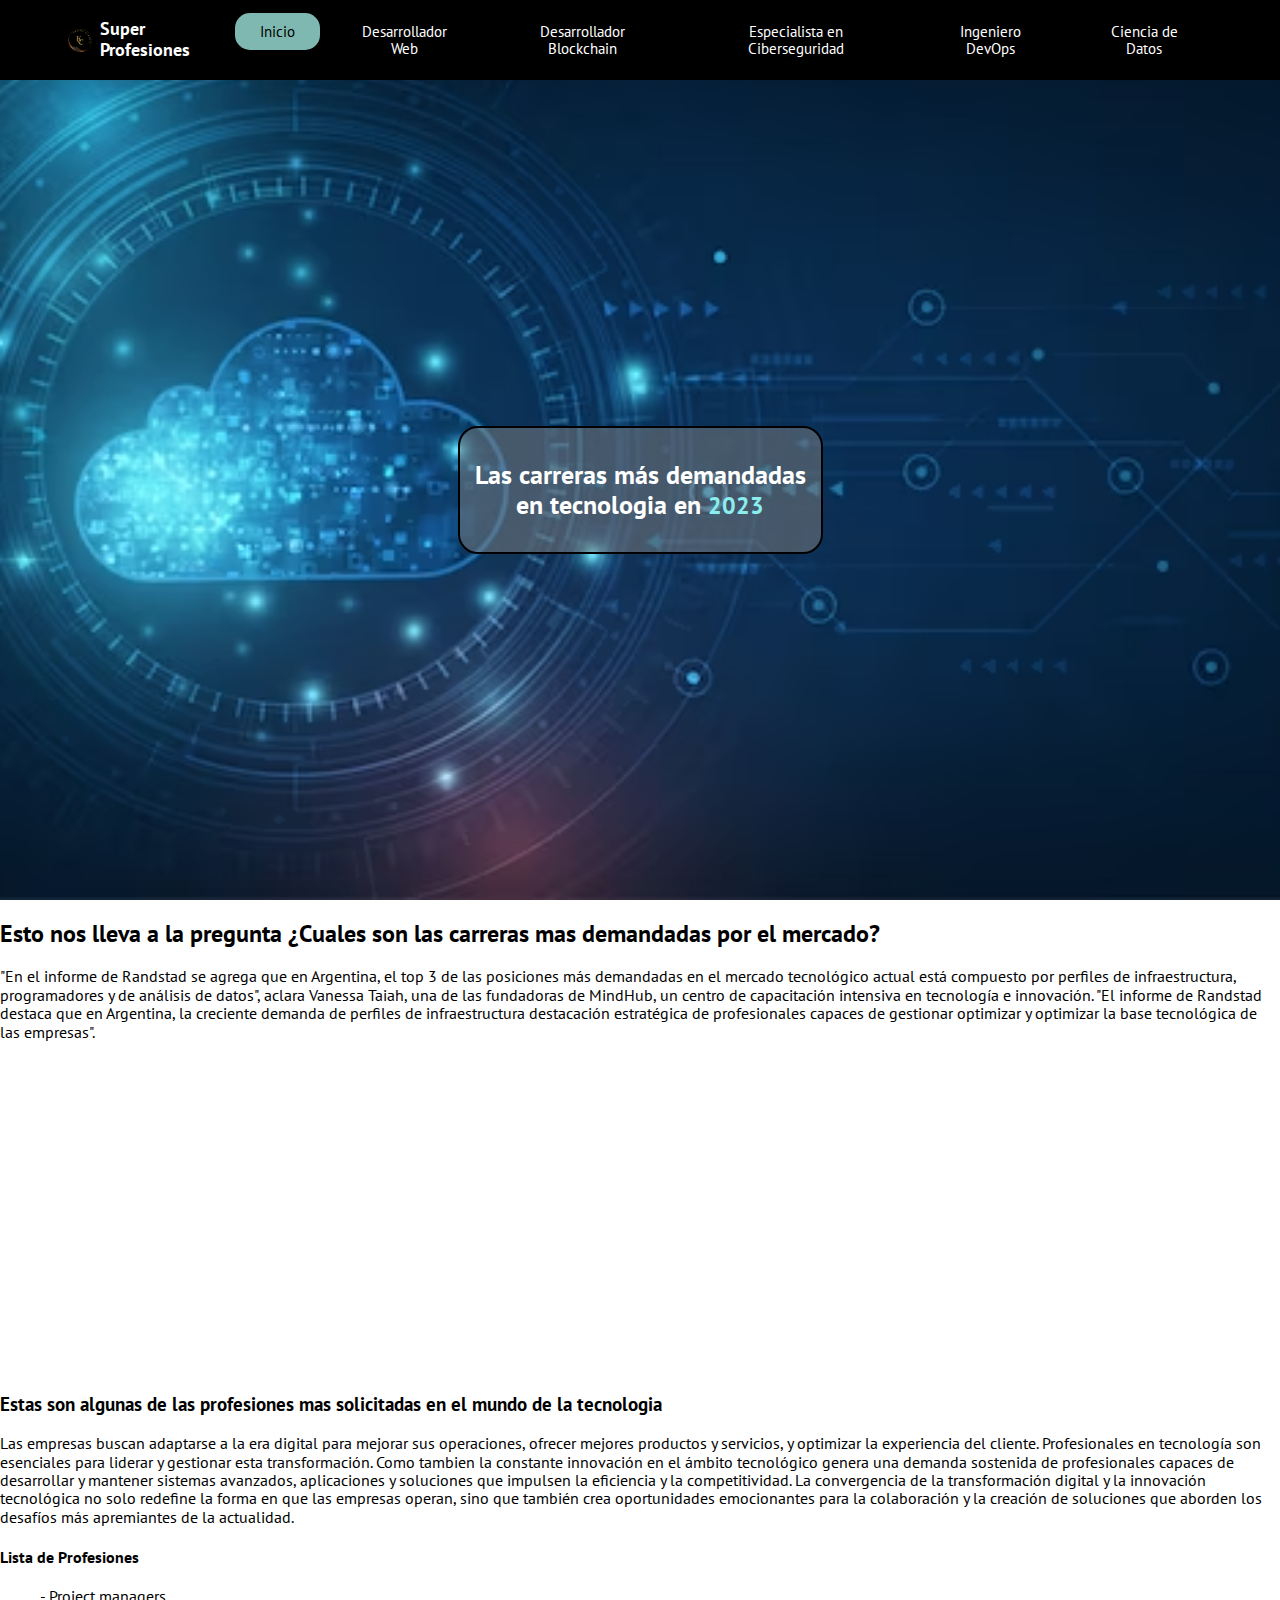
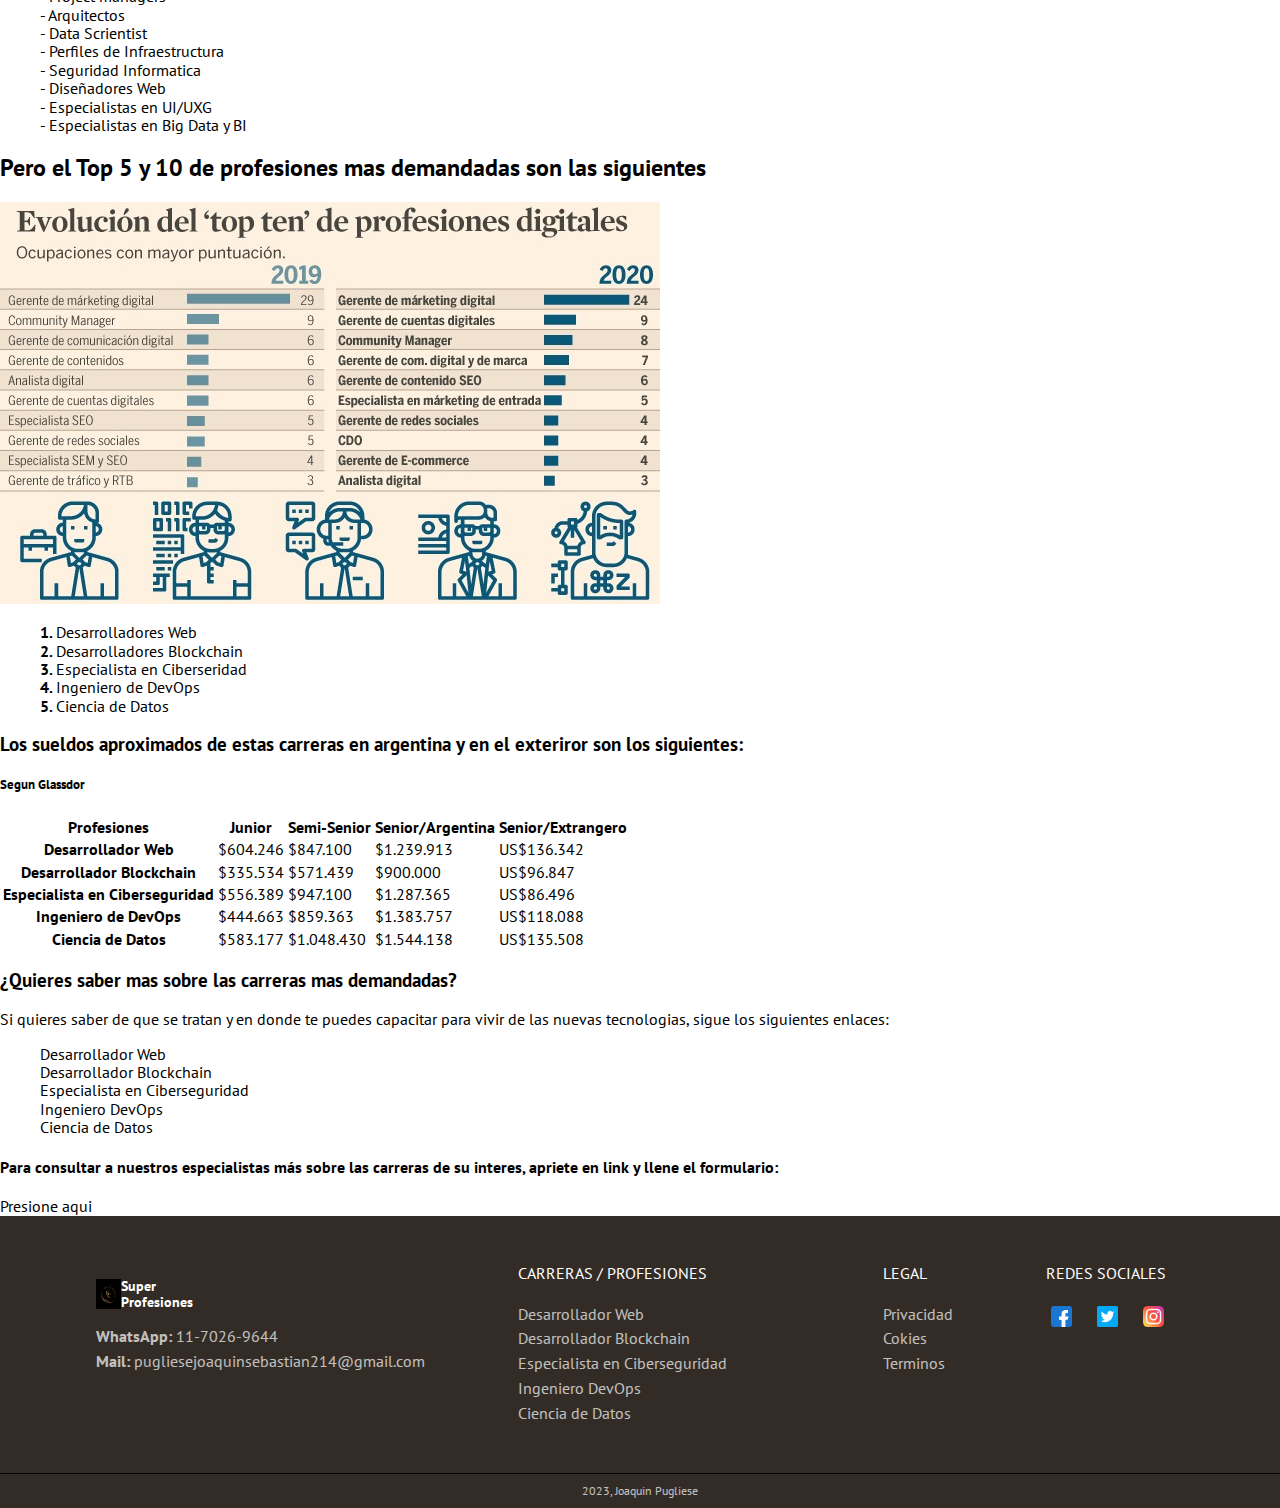
<file: index.html>
<!DOCTYPE html>
<html lang="en">

<head>
    <meta charset="UTF-8">
    <meta name="viewport" content="width=device-width, initial-scale=1.0">
    <!--Liks para la tipografia y estilos-->
    <link rel="preconnect" href="https://fonts.googleapis.com">
    <link rel="preconnect" href="https://fonts.gstatic.com" crossorigin>
    <link href="https://fonts.googleapis.com/css2?family=PT+Sans&display=swap" rel="stylesheet">
    <link rel="stylesheet" href="./styles/styles.css">
    <link rel="stylesheet" href="./styles/normalize.css">
    <title>Carreras en tecnologia</title>
    <link rel="icon" href="./imagenes/logo.png">
    
</head>

<body>
    <header>
        <div class="logo">
            <img src="./imagenes/logo.png" alt="Imagen del logo">
            <h2>Super <br>Profesiones</h2>
        </div>
        <div class="bars">
            <div class="line"></div>
            <div class="line"></div>
            <div class="line"></div>
        </div>

        <nav class="nav__bar">
            <ul>
                <li><a href="/index.html" class="active">Inicio</a></li>
                <li><a href="./paginas/desarrollo_web.html">Desarrollador Web</a></li>
                <li><a href="./paginas/desarrollador_blockchain.html">Desarrollador Blockchain</a></li>
                <li><a href="./paginas/especialista_ciberseguridad.html">Especialista en Ciberseguridad</a></li>
                <li><a href="./paginas/ingeniero_devops.html">Ingeniero DevOps</a></li>
                <li><a href="./paginas/ciencia_de_datos.html">Ciencia de Datos</a></li>
            </ul>
        </nav>

    </header>

    <main>
        <section class="hero">
            <div class="hero__text">
                <h1>Las carreras más demandadas <br>en tecnologia en <strong>2023</strong></h1>
            </div>
        </section>
        <section class="seccion__video">
            <div class="seccion__video__text">
                <h2>Esto nos lleva a la pregunta ¿Cuales son las carreras mas demandadas por el mercado?</h2>
                <p>"En el informe de Randstad se agrega que en Argentina, el top 3 de las posiciones más demandadas en
                    el
                    mercado tecnológico actual está compuesto por perfiles de infraestructura, programadores y de
                    análisis
                    de
                    datos", aclara Vanessa Taiah, una de las fundadoras de MindHub, un centro de capacitación intensiva
                    en
                    tecnología e innovación. "El informe de Randstad destaca que en Argentina, la creciente demanda de
                    perfiles de infraestructura destacación estratégica de profesionales capaces de gestionar optimizar
                    y optimizar la base tecnológica de las empresas".</p>
            </div>
            <iframe width="560" height="315" src="https://www.youtube.com/embed/yMczpLuDgvs?si=xxVZMmrR1rxMtugd"
                title="YouTube video player" frameborder="0"
                allow="accelerometer; autoplay; clipboard-write; encrypted-media; gyroscope; picture-in-picture; web-share"
                allowfullscreen></iframe>
        </section>

        <!--Algunas de las carreras mas slicitadas en el mundo IT-->
        <section class="seccion__items">

            <h3>Estas son algunas de las profesiones mas solicitadas en el mundo de la tecnologia</h3>
            <div class="seccion__items__list">
                <p>Las empresas buscan adaptarse a la era digital para mejorar sus operaciones, ofrecer mejores
                    productos y servicios, y optimizar la experiencia del cliente. Profesionales en tecnología son
                    esenciales para liderar y gestionar esta transformación. Como tambien la constante innovación en el
                    ámbito tecnológico genera una demanda sostenida de profesionales capaces de desarrollar y mantener
                    sistemas avanzados, aplicaciones y soluciones que impulsen la eficiencia y la competitividad. La
                    convergencia de la transformación digital y la innovación tecnológica no solo redefine la forma en
                    que las empresas operan, sino que también crea oportunidades emocionantes para la colaboración y la
                    creación de soluciones que aborden los desafíos más apremiantes de la actualidad.</p>
                <h4>Lista de Profesiones</h4>
                <ul>
                    <li>- Project managers</li>
                    <li>- Arquitectos</li>
                    <li>- Data Scrientist</li>
                    <li>- Perfiles de Infraestructura</li>
                    <li>- Seguridad Informatica</li>
                    <li>- Diseñadores Web</li>
                    <li>- Especialistas en UI/UXG</li>
                    <li>- Especialistas en Big Data y BI</li>
                </ul>
            </div>
            <!--Top 5 De carreras mas demandadas-->
            <h2>Pero el Top 5 y 10 de profesiones mas demandadas son las siguientes</h2>
            <div class="seccion__items__profesiones">
                <img src="./imagenes/img_seccion1.jpg" alt="Imagen de estadistica">
                <ol>
                    <li><strong>1. </strong>Desarrolladores Web</li>
                    <li><strong>2. </strong>Desarrolladores Blockchain</li>
                    <li><strong>3. </strong>Especialista en Ciberseridad</li>
                    <li><strong>4. </strong>Ingeniero de DevOps</li>
                    <li><strong>5. </strong>Ciencia de Datos</li>
                </ol>
            </div>
        </section>
        <!--Tabla con sueldos-->
        <section>
            <div class="seccion__table">
                <h3>Los sueldos aproximados de estas carreras en argentina y en el exteriror son los
                    siguientes:</h3>
                <h5>Segun Glassdor</h5>
                <table>
                    <thead>
                        <tr>
                            <th>Profesiones </th>
                            <th>Junior </th>
                            <th>Semi-Senior </th>
                            <th>Senior/Argentina </th>
                            <th>Senior/Extrangero </th>
                        </tr>
                    </thead>
                    <tbody>
                        <!--Desarrollador web-->
                        <tr>
                            <th>Desarrollador Web </th>
                            <td>$604.246 </td>
                            <td>$847.100 </td>
                            <td>$1.239.913 </td>
                            <td>US$136.342 </td>
                        </tr>
                        <!--Desarrollador Blockchain-->
                        <tr>
                            <th>Desarrollador Blockchain </th>
                            <td>$335.534 </td>
                            <td>$571.439 </td>
                            <td>$900.000 </td>
                            <td>US$96.847 </td>
                        </tr>
                        <!--Cibersecurity Specialist-->
                        <tr>
                            <th>Especialista en Ciberseguridad </th>
                            <td>$556.389 </td>
                            <td>$947.100 </td>
                            <td>$1.287.365 </td>
                            <td>US$86.496 </td>
                        </tr>
                        <!--Ingeniero de DevOps-->
                        <tr>
                            <th>Ingeniero de DevOps </th>
                            <td>$444.663 </td>
                            <td>$859.363 </td>
                            <td>$1.383.757 </td>
                            <td>US$118.088 </td>
                        </tr>
                        <!--Data Scientist-->
                        <tr>
                            <th>Ciencia de Datos </th>
                            <td>$583.177 </td>
                            <td>$1.048.430 </td>
                            <td>$1.544.138 </td>
                            <td>US$135.508 </td>
                        </tr>
                    </tbody>
                </table>
            </div>
            <!--Enlaces a las paginas-->
            <div class="seccion__enlaces">
                <h3>¿Quieres saber mas sobre las carreras mas demandadas?</h3>
                <p>Si quieres saber de que se tratan y en donde te puedes capacitar para vivir de las nuevas
                    tecnologias,
                    sigue los siguientes enlaces: </p>
                <div class="seccion__enlaces__profesiones">
                    <ol>
                        <li><a href="./paginas/desarrollo_web.html">Desarrollador Web</a></li>
                        <li><a href="./paginas/desarrollador_blockchain.html">Desarrollador Blockchain</a></li>
                        <li><a href="./paginas/especialista_ciberseguridad.html">Especialista en Ciberseguridad</a></li>
                        <li><a href="./paginas/ingeniero_devops.html">Ingeniero DevOps</a></li>
                        <li><a href="./paginas/ciencia_de_datos.html">Ciencia de Datos</a></li>
                    </ol>
                </div>
            </div>
            <!--Enlace a formulario-->
            <div class="seccion__linkForm">
                <h4>Para consultar a nuestros especialistas más sobre las carreras de su interes,
                    apriete en link y llene el formulario:</h4>
                <a href="./paginas/formulario.html">Presione aqui</a>
            </div>
        </section>
    </main>
    <footer>
        <div class="footer__container">
            <div class="footer__content__container">
                <div class="footer__logo">
                    <img src="./imagenes/logo.png" alt="Imagen del logo" width="25" height="30">
                    <h3 class="website__logo">Super <br>Profesiones</h3>
                </div>
                <span class="footer__info"><b>WhatsApp: </b>11-7026-9644</span>
                <span class="footer__info"><b>Mail: </b>pugliesejoaquinsebastian214@gmail.com</span>
            </div>
            <div class="footer__menus">
                <div class="footer__content__container">
                    <span class="menu__title">Carreras / Profesiones</span>
                    <a href="./paginas/desarrollo_web.html" class="menu__item__footer">Desarrollador Web</a>
                    <a href="./paginas/desarrollador_blockchain.html" class="menu__item__footer">Desarrollador
                        Blockchain</a>
                    <a href="./paginas/especialista_ciberseguridad.html" class="menu__item__footer">Especialista en
                        Ciberseguridad</a>
                    <a href="./paginas/ingeniero_devops.html" class="menu__item__footer">Ingeniero DevOps</a>
                    <a href="./paginas/ciencia_de_datos.html" class="menu__item__footer">Ciencia de Datos</a>
                </div>
                <div class="footer__content__container">
                    <span class="menu__title">Legal</span>
                    <a href="" class="menu__item__footer">Privacidad</a>
                    <a href="" class="menu__item__footer">Cokies</a>
                    <a href="" class="menu__item__footer">Terminos</a>
                </div>
            </div>
            <div class="footer__content__container">
                <span class="menu__title">Redes Sociales</span>
                <div class="social__container">
                    <a href="https://www.facebook.com/?locale=es_LA" class="social__link"></a>
                    <a href="https://twitter.com/?lang=es" class="social__link"></a>
                    <a href="https://www.instagram.com/" class="social__link"></a>
                </div>
            </div>
        </div>
        <div class="copyright__container">
            <span class="copyright">2023, Joaquin Pugliese</span>
        </div>
    </footer>
    <script src="script.js"></script>
</body>

</html>
</file>
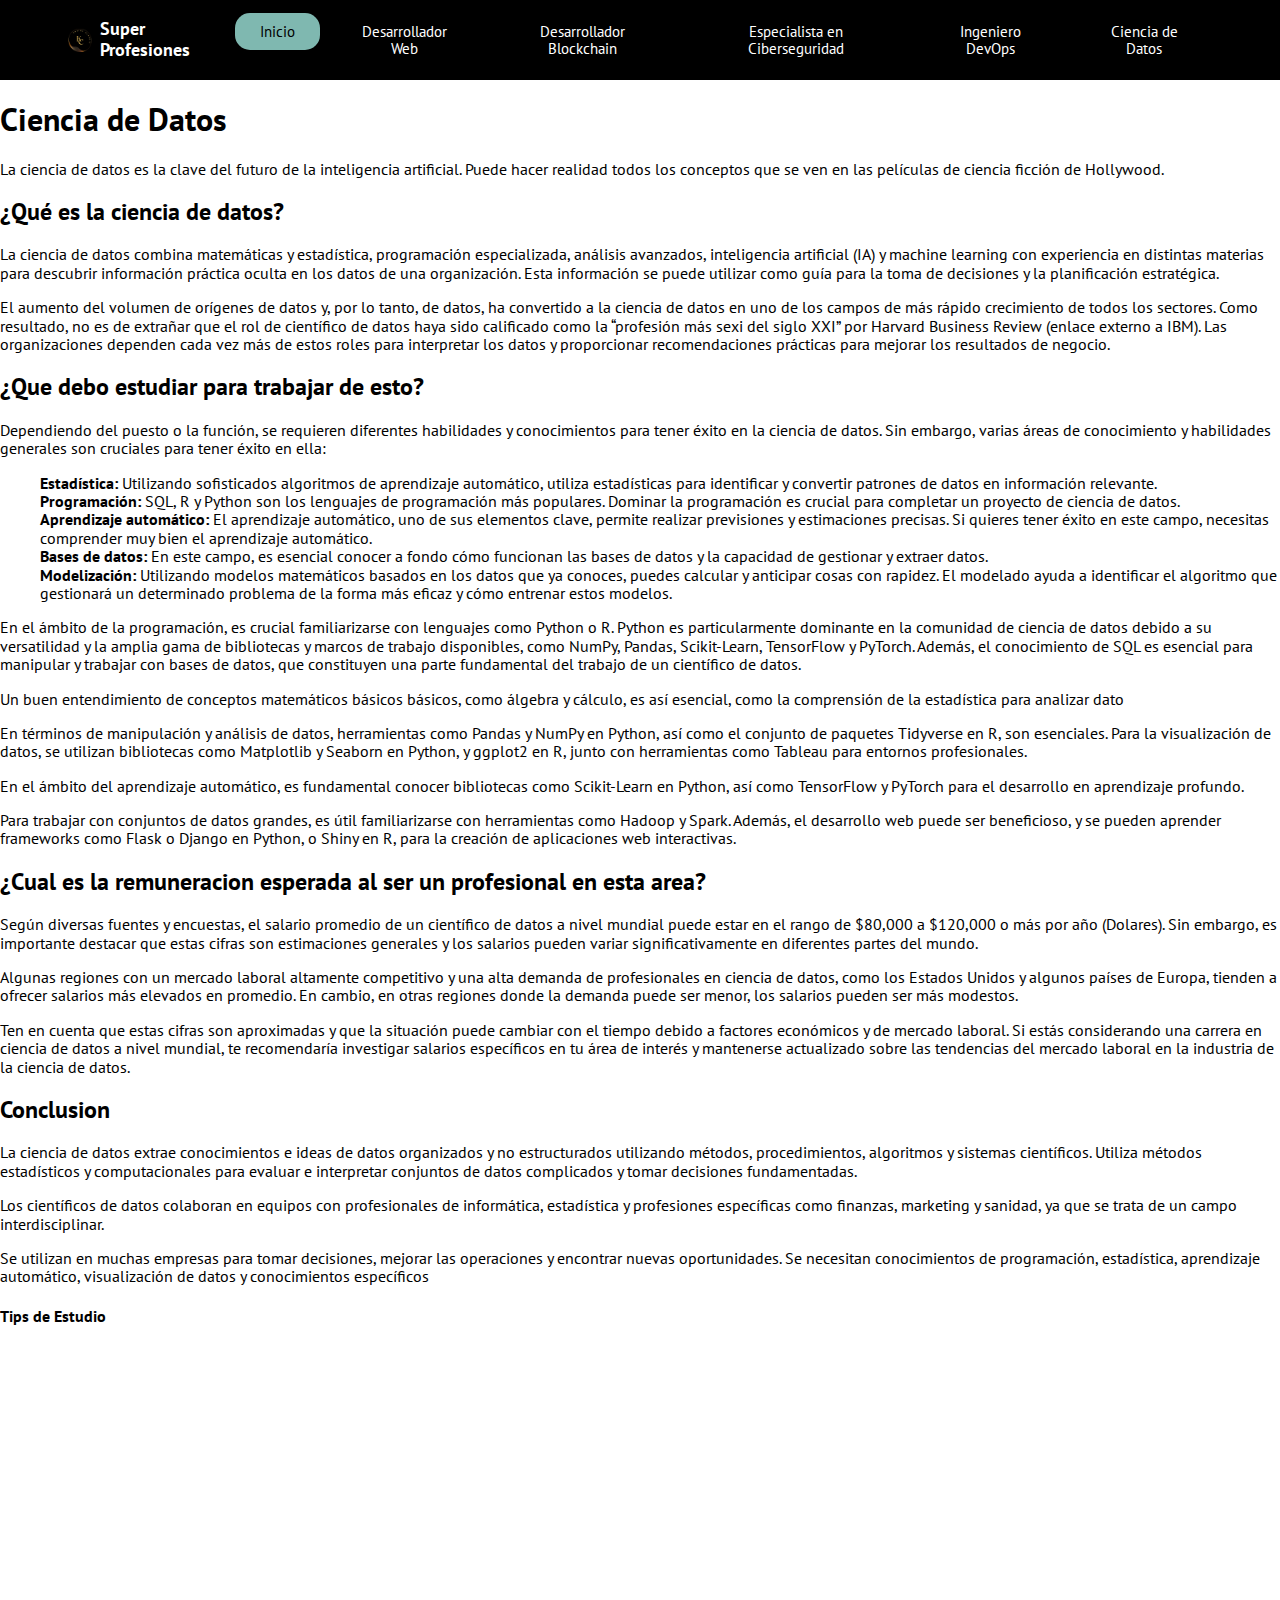
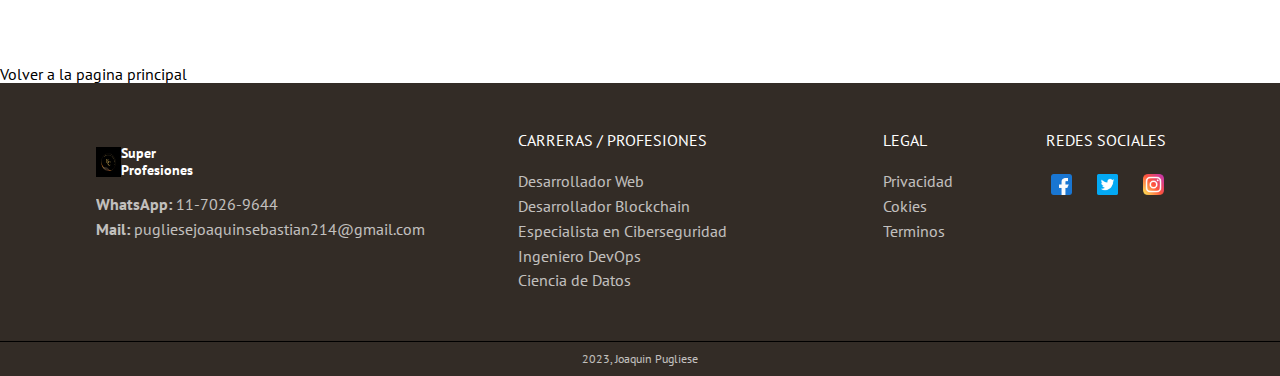
<file: paginas/ciencia_de_datos.html>
<!DOCTYPE html>
<html lang="en">

<head>
    <meta charset="UTF-8">
    <meta name="viewport" content="width=device-width, initial-scale=1.0">
    <!--Liks para la tipografia y estilos-->
    <link rel="preconnect" href="https://fonts.googleapis.com">
    <link rel="preconnect" href="https://fonts.gstatic.com" crossorigin>
    <link href="https://fonts.googleapis.com/css2?family=PT+Sans&display=swap" rel="stylesheet">
    <link rel="stylesheet" href="../styles/styles.css">
    <link rel="stylesheet" href="../styles/normalize.css">
    <title>Ciencia de Datos</title>
    <link rel="icon" href="../imagenes/logo.png">
</head>

<body>
    <header>
        <div class="logo">
            <img src="../imagenes/logo.png" alt="Imagen del logo">
            <h2>Super <br><span>Profesiones</span></h2>
        </div>
        <div class="bars">
            <div class="line"></div>
            <div class="line"></div>
            <div class="line"></div>
        </div>
        <nav class="nav__bar">
            <ul>
                <li><a href="../index.html" class="active">Inicio</a></li>
                <li><a href="./desarrollo_web.html">Desarrollador Web</a></li>
                <li><a href="./desarrollador_blockchain.html">Desarrollador Blockchain</a></li>
                <li><a href="./especialista_ciberseguridad.html">Especialista en Ciberseguridad</a></li>
                <li><a href="./ingeniero_devops.html">Ingeniero DevOps</a></li>
                <li><a href="./ciencia_de_datos.html">Ciencia de Datos</a></li>
            </ul>
        </nav>
    </header>
    <main>
        <!--Introduccion-->
        <section class="hero-pages CienDatos">
            <div class="hero-pages__text">
                <h1>Ciencia de Datos</h1>
                <p>La ciencia de datos es la clave del futuro de la inteligencia artificial. Puede hacer realidad todos
                    los
                    conceptos que se ven en las películas de ciencia ficción de Hollywood.</p>
            </div>
        </section>

        <section><!--Definicion de la profesion-->
            <h2 class="seccion__h2">¿Qué es la ciencia de datos?</h2>
            <div class="seccion__padding">
                <p>La ciencia de datos combina matemáticas y estadística, programación especializada, análisis
                    avanzados,
                    inteligencia artificial (IA) y machine learning con experiencia en distintas materias para descubrir
                    información práctica oculta en los datos de una organización. Esta información se puede utilizar
                    como
                    guía para la toma de decisiones y la planificación estratégica.</p>
                <p>
                    El aumento del volumen de orígenes de datos y, por lo tanto, de datos, ha convertido a la ciencia de
                    datos en uno de los campos de más rápido crecimiento de todos los sectores. Como resultado, no es de
                    extrañar que el rol de científico de datos haya sido calificado como la “profesión más sexi del
                    siglo
                    XXI” por Harvard Business Review (enlace externo a IBM). Las organizaciones dependen cada vez más de
                    estos roles para interpretar los datos y proporcionar recomendaciones prácticas para mejorar los
                    resultados de negocio.</p>
            </div>
        </section>

        <section><!--Requisitos minimos para entrar a este trabajo-->
            <h2 class="seccion__h2">¿Que debo estudiar para trabajar de esto?</h2>
            <div class="seccion__padding">
                <p>Dependiendo del puesto o la función, se requieren diferentes habilidades y conocimientos para tener
                    éxito
                    en la ciencia de datos. Sin embargo, varias áreas de conocimiento y habilidades generales son
                    cruciales
                    para tener éxito en ella:</p>
                <div class="seccion__requisitos-cienDatos">
                    <div class="seccion__requisitos-cienDatos__text">
                        <ul>
                            <li><strong>Estadística:</strong> Utilizando sofisticados algoritmos de aprendizaje
                                automático,
                                utiliza estadísticas para identificar y convertir patrones de datos en información
                                relevante.
                            </li>
                            <li><strong>Programación:</strong> SQL, R y Python son los lenguajes de programación más
                                populares.
                                Dominar la programación es crucial para completar un proyecto de ciencia de datos.</li>
                            <li><strong>Aprendizaje automático:</strong> El aprendizaje automático, uno de sus elementos
                                clave,
                                permite realizar previsiones y estimaciones precisas. Si quieres tener éxito en este
                                campo,
                                necesitas comprender muy bien el aprendizaje automático.</li>
                            <li><strong>Bases de datos:</strong> En este campo, es esencial conocer a fondo cómo
                                funcionan
                                las
                                bases de datos y la capacidad de gestionar y extraer datos.</li>
                            <li><strong>Modelización:</strong> Utilizando modelos matemáticos basados en los datos que
                                ya
                                conoces, puedes calcular y anticipar cosas con rapidez. El modelado ayuda a identificar
                                el
                                algoritmo que gestionará un determinado problema de la forma más eficaz y cómo entrenar
                                estos
                                modelos.</li>
                        </ul>
                    </div>
                    <div class="seccion__requisitos-cienDatos__text">
                        <p>En el ámbito de la programación, es crucial familiarizarse con lenguajes como Python o R.
                            Python
                            es
                            particularmente dominante en la comunidad de ciencia de datos debido a su versatilidad y la
                            amplia
                            gama de bibliotecas y marcos de trabajo disponibles, como NumPy, Pandas, Scikit-Learn,
                            TensorFlow y
                            PyTorch. Además, el conocimiento de SQL es esencial para manipular y trabajar con bases de
                            datos,
                            que constituyen una parte fundamental del trabajo de un científico de datos.</p>
                        <p>Un buen entendimiento de conceptos matemáticos básicos básicos, como álgebra y cálculo, es
                            así
                            esencial, como la comprensión de la estadística para analizar dato</p>
                        <p>En términos de manipulación y análisis de datos, herramientas como Pandas y NumPy en Python,
                            así
                            como
                            el conjunto de paquetes Tidyverse en R, son esenciales. Para la visualización de datos, se
                            utilizan
                            bibliotecas como Matplotlib y Seaborn en Python, y ggplot2 en R, junto con herramientas como
                            Tableau
                            para entornos profesionales.</p>
                        <p>En el ámbito del aprendizaje automático, es fundamental conocer bibliotecas como Scikit-Learn
                            en
                            Python, así como TensorFlow y PyTorch para el desarrollo en aprendizaje profundo.</p>
                        <p>Para trabajar con conjuntos de datos grandes, es útil familiarizarse con herramientas como
                            Hadoop
                            y
                            Spark. Además, el desarrollo web puede ser beneficioso, y se pueden aprender frameworks como
                            Flask o
                            Django en Python, o Shiny en R, para la creación de aplicaciones web interactivas.</p>
                    </div>
                </div>
            </div>
        </section>
        <section><!--Sueldo-->
            <h2 class="seccion__h2">¿Cual es la remuneracion esperada al ser un profesional en esta area?</h2>
            <div class="seccion__padding">
                <p>Según diversas fuentes y encuestas, el salario promedio de un científico de datos a nivel mundial
                    puede
                    estar en el rango de $80,000 a $120,000 o más por año (Dolares). Sin embargo, es importante destacar
                    que
                    estas cifras son estimaciones generales y los salarios pueden variar significativamente en
                    diferentes
                    partes del mundo.</p>
                <p>Algunas regiones con un mercado laboral altamente competitivo y una alta demanda de profesionales en
                    ciencia de datos, como los Estados Unidos y algunos países de Europa, tienden a ofrecer salarios más
                    elevados en promedio. En cambio, en otras regiones donde la demanda puede ser menor, los salarios
                    pueden
                    ser más modestos.</p>
                <p>Ten en cuenta que estas cifras son aproximadas y que la situación puede cambiar con el tiempo debido
                    a
                    factores económicos y de mercado laboral. Si estás considerando una carrera en ciencia de datos a
                    nivel
                    mundial, te recomendaría investigar salarios específicos en tu área de interés y mantenerse
                    actualizado
                    sobre las tendencias del mercado laboral en la industria de la ciencia de datos.</p>
            </div>
        </section>

        <section><!--Conclucion-->
            <h2 class="seccion__h2">Conclusion</h2>
            <div class="seccion__padding">
                <div class="conclusion">
                    <div class="seccion__conclusion">
                        <p>La ciencia de datos extrae conocimientos e ideas de datos organizados y no estructurados
                            utilizando
                            métodos, procedimientos, algoritmos y sistemas científicos. Utiliza métodos estadísticos y
                            computacionales para evaluar e interpretar conjuntos de datos complicados y tomar decisiones
                            fundamentadas.</p>
                        <p>Los científicos de datos colaboran en equipos con profesionales de informática, estadística y
                            profesiones
                            específicas como finanzas, marketing y sanidad, ya que se trata de un campo
                            interdisciplinar.
                        </p>
                        <p>Se utilizan en muchas empresas para tomar decisiones, mejorar las operaciones y encontrar
                            nuevas
                            oportunidades. Se necesitan conocimientos de programación, estadística, aprendizaje
                            automático,
                            visualización de datos y conocimientos específicos</p>
                    </div>
                    <aside class="seccion__conclusion">
                        <h4>Tips de Estudio</h4>
                        <iframe width="560" height="315"
                            src="https://www.youtube.com/embed/e6oXFt3awBA?si=MYNkAJUSSnQhIKaN"
                            title="YouTube video player" frameborder="0"
                            allow="accelerometer; autoplay; clipboard-write; encrypted-media; gyroscope; picture-in-picture; web-share"
                            allowfullscreen></iframe>
                    </aside>
                </div>
            </div>
        </section>
        <a href="../index.html">Volver a la pagina principal</a>
    </main>
    <footer>
        <div class="footer__container">
            <div class="footer__content__container">
                <div class="footer__logo">
                    <img src="../imagenes/logo.png" alt="Imagen del logo" width="25" height="30">
                    <h3 class="website__logo">Super <br>Profesiones</h3>
                </div>
                <span class="footer__info"><b>WhatsApp: </b>11-7026-9644</span>
                <span class="footer__info"><b>Mail: </b>pugliesejoaquinsebastian214@gmail.com</span>
            </div>
            <div class="footer__menus">
                <div class="footer__content__container">
                    <span class="menu__title">Carreras / Profesiones</span>
                    <a href="../paginas/desarrollo_web.html" class="menu__item__footer">Desarrollador Web</a>
                    <a href="../paginas/desarrollador_blockchain.html" class="menu__item__footer">Desarrollador
                        Blockchain</a>
                    <a href="../paginas/especialista_ciberseguridad.html" class="menu__item__footer">Especialista en
                        Ciberseguridad</a>
                    <a href="../paginas/ingeniero_devops.html" class="menu__item__footer">Ingeniero DevOps</a>
                    <a href="../paginas/ciencia_de_datos.html" class="menu__item__footer">Ciencia de Datos</a>
                </div>
                <div class="footer__content__container">
                    <span class="menu__title">Legal</span>
                    <a href="" class="menu__item__footer">Privacidad</a>
                    <a href="" class="menu__item__footer">Cokies</a>
                    <a href="" class="menu__item__footer">Terminos</a>
                </div>
            </div>
            <div class="footer__content__container">
                <span class="menu__title">Redes Sociales</span>
                <div class="social__container">
                    <a href="https://www.facebook.com/?locale=es_LA" class="social__link"></a>
                    <a href="https://twitter.com/?lang=es" class="social__link"></a>
                    <a href="https://www.instagram.com/" class="social__link"></a>
                </div>
            </div>
        </div>
        <div class="copyright__container">
            <span class="copyright">2023, Joaquin Pugliese</span>
        </div>
    </footer>
    <script src="../script.js"></script>
</body>

</html>
</file>
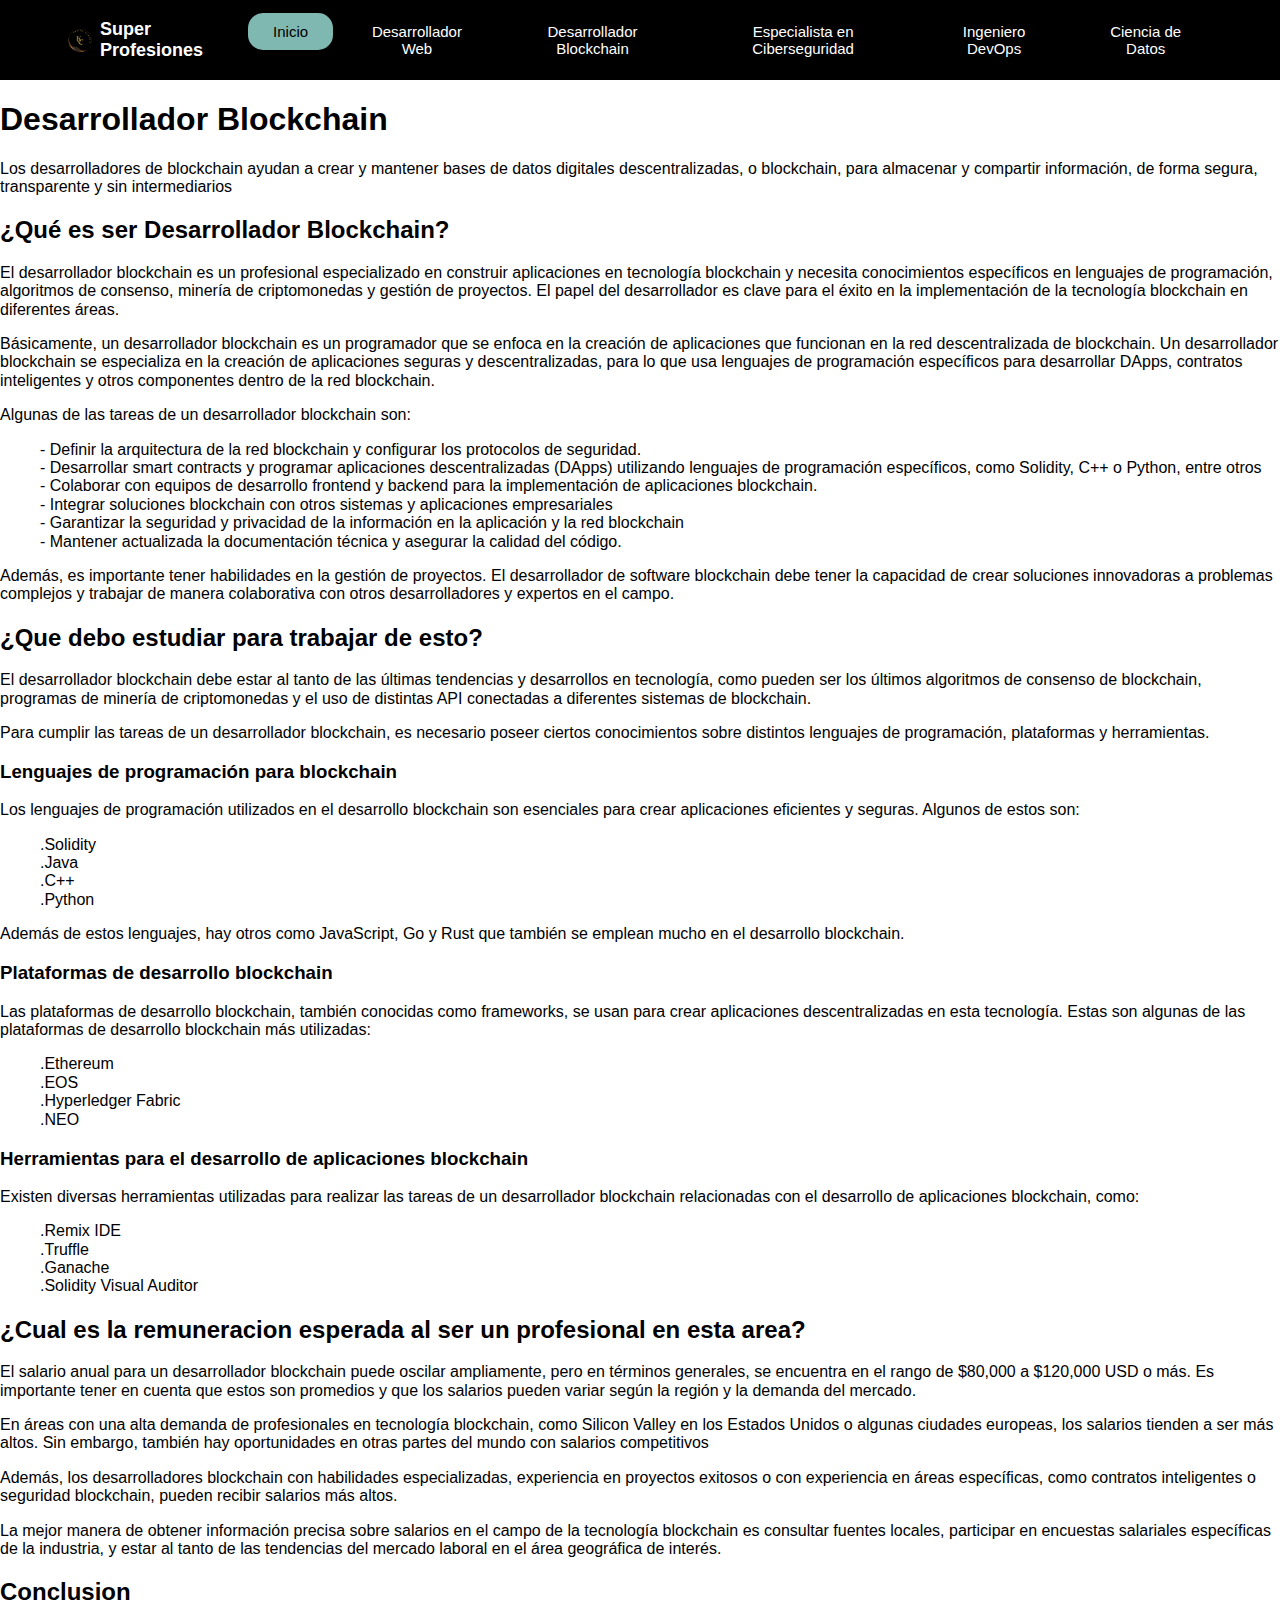
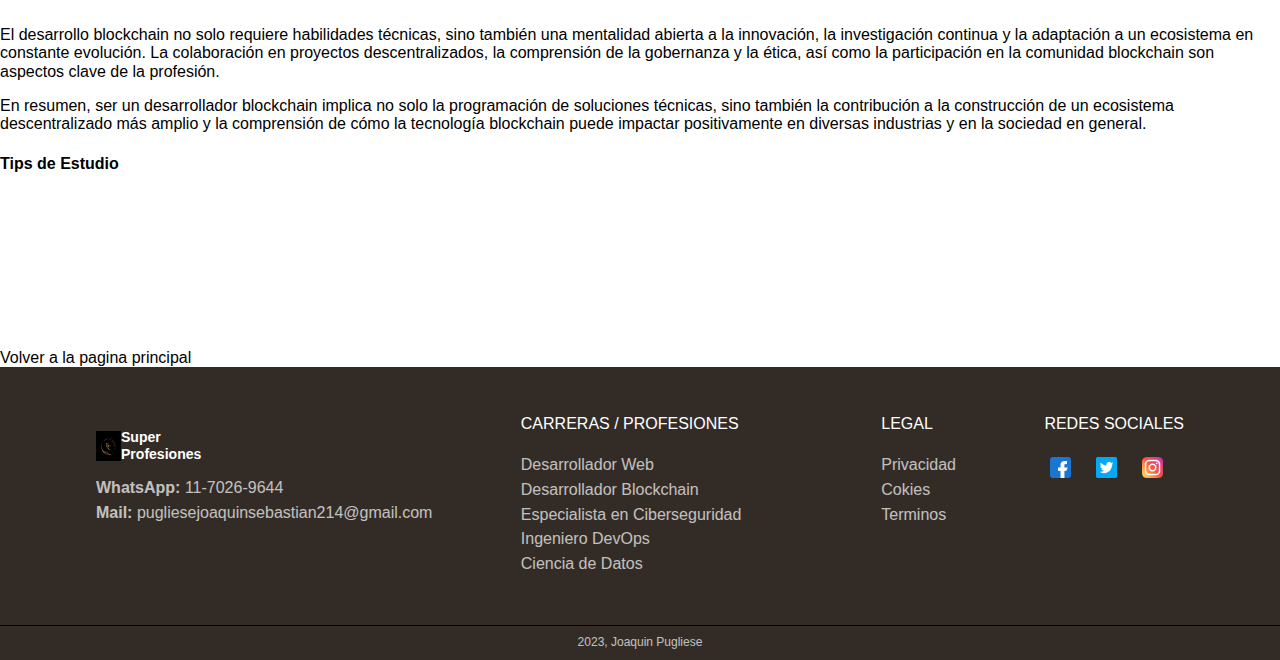
<file: paginas/desarrollador_blockchain.html>
<!DOCTYPE html>
<html lang="en">

<head>
    <meta charset="UTF-8">
    <meta name="viewport" content="width=device-width, initial-scale=1.0">
    <link rel="preconnect" href="https://fonts.googleapis.com">
    <link rel="preconnect" href="https://fonts.gstatic.com" crossorigin>
    <link href="https://fonts.googleapis.com/css2?family=Nunito:ital,wght@1,600;1,1000&display=swap" rel="stylesheet">
    <link rel="stylesheet" href="../styles/styles.css">
    <link rel="stylesheet" href="../styles/normalize.css">
    <title>Desarrollador Blockchain</title>
    <link rel="icon" href="../imagenes/logo.png">
</head>

<body>
    <header>
        <div class="logo">
            <img src="../imagenes/logo.png" alt="Imagen del logo">
            <h2>Super <br><span>Profesiones</span></h2>
        </div>
        <div class="bars">
            <div class="line"></div>
            <div class="line"></div>
            <div class="line"></div>
        </div>
        <nav class="nav__bar">
            <ul>
                <li><a href="../index.html" class="active">Inicio</a></li>
                <li><a href="./desarrollo_web.html">Desarrollador Web</a></li>
                <li><a href="./desarrollador_blockchain.html">Desarrollador Blockchain</a></li>
                <li><a href="./especialista_ciberseguridad.html">Especialista en Ciberseguridad</a></li>
                <li><a href="./ingeniero_devops.html">Ingeniero DevOps</a></li>
                <li><a href="./ciencia_de_datos.html">Ciencia de Datos</a></li>
            </ul>
        </nav>
    </header>
    <main>
        <!--Introduccion-->
        <section class="hero-pages DesBlock">
            <div class="hero-pages__text">
                <h1>Desarrollador Blockchain</h1>
                <p>Los desarrolladores de blockchain ayudan a crear y mantener bases de datos digitales
                    descentralizadas, o
                    blockchain, para almacenar y compartir información, de forma segura, transparente y sin
                    intermediarios</p>
            </div>
        </section>
        <section class="seccion__def"><!--Definicon de la profesion-->
            <h2 class="seccion__h2">¿Qué es ser Desarrollador Blockchain?</h2>
            <div class="seccion__padding">
                <p>El desarrollador blockchain es un profesional especializado en construir aplicaciones en tecnología
                    blockchain y necesita conocimientos específicos en lenguajes de programación, algoritmos de
                    consenso,
                    minería de criptomonedas y gestión de proyectos. El papel del desarrollador es clave para el éxito
                    en la
                    implementación de la tecnología blockchain en diferentes áreas.</p>
                <p>Básicamente, un desarrollador blockchain es un programador que se enfoca en la creación de
                    aplicaciones
                    que funcionan en la red descentralizada de blockchain. Un desarrollador blockchain se especializa en
                    la
                    creación de aplicaciones seguras y descentralizadas, para lo que usa lenguajes de programación
                    específicos para desarrollar DApps, contratos inteligentes y otros componentes dentro de la red
                    blockchain.</p>
                <p>Algunas de las tareas de un desarrollador blockchain son:</p>
                <div>
                    <ul>
                        <li>- Definir la arquitectura de la red blockchain y configurar los protocolos de seguridad.
                        </li>
                        <li>- Desarrollar smart contracts y programar aplicaciones descentralizadas (DApps) utilizando
                            lenguajes de programación específicos, como Solidity, C++ o Python, entre otros</li>
                        <li>- Colaborar con equipos de desarrollo frontend y backend para la implementación de
                            aplicaciones
                            blockchain.</li>
                        <li>- Integrar soluciones blockchain con otros sistemas y aplicaciones empresariales</li>
                        <li>- Garantizar la seguridad y privacidad de la información en la aplicación y la red
                            blockchain
                        </li>
                        <li>- Mantener actualizada la documentación técnica y asegurar la calidad del código.</li>
                    </ul>
                </div>
                <p>Además, es importante tener habilidades en la gestión de proyectos. El desarrollador de software
                    blockchain debe tener la capacidad de crear soluciones innovadoras a problemas complejos y trabajar
                    de
                    manera colaborativa con otros desarrolladores y expertos en el campo.</p>
            </div>
        </section>
        <section><!--Requisitos minimos para entrar al trabajo-->
            <h2 class="seccion__h2">¿Que debo estudiar para trabajar de esto?</h2>
            <div class="seccion__padding">
                <div class="seccion__Block">

                    <p>El desarrollador blockchain debe estar al tanto de las últimas tendencias y desarrollos en
                        tecnología,
                        como pueden ser los últimos algoritmos de consenso de blockchain, programas de minería de
                        criptomonedas
                        y el uso de distintas API conectadas a diferentes sistemas de blockchain.</p>
                    <p>Para cumplir las tareas de un desarrollador blockchain, es necesario poseer ciertos conocimientos
                        sobre
                        distintos lenguajes de programación, plataformas y herramientas.</p>
                    <h3>Lenguajes de programación para blockchain</h3>
                    <p>Los lenguajes de programación utilizados en el desarrollo blockchain son esenciales para crear
                        aplicaciones eficientes y seguras. Algunos de estos son:</p>
                    <div>
                        <ul>
                            <li>.Solidity</li>
                            <li>.Java</li>
                            <li>.C++</li>
                            <li>.Python</li>
                        </ul>
                    </div>
                    <p>Además de estos lenguajes, hay otros como JavaScript, Go y Rust que también se emplean mucho en
                        el
                        desarrollo blockchain.</p>
                    <h3>Plataformas de desarrollo blockchain</h3>
                    <p>Las plataformas de desarrollo blockchain, también conocidas como frameworks, se usan para crear
                        aplicaciones descentralizadas en esta tecnología. Estas son algunas de las plataformas de
                        desarrollo
                        blockchain más utilizadas:</p>
                    <div>
                        <ul>
                            <li>.Ethereum</li>
                            <li>.EOS</li>
                            <li>.Hyperledger Fabric</li>
                            <li>.NEO</li>
                        </ul>
                    </div>
                    <h3>Herramientas para el desarrollo de aplicaciones blockchain</h3>
                    <p>Existen diversas herramientas utilizadas para realizar las tareas de un desarrollador blockchain
                        relacionadas con el desarrollo de aplicaciones blockchain, como:</p>
                    <div>
                        <ul>
                            <li>.Remix IDE</li>
                            <li>.Truffle</li>
                            <li>.Ganache</li>
                            <li>.Solidity Visual Auditor</li>
                        </ul>
                    </div>
                </div>
            </div>
        </section>
        <section><!--Sueldo-->
            <h2 class="seccion__h2">¿Cual es la remuneracion esperada al ser un profesional en esta area?</h2>
            <div class="seccion__padding">
                <p>El salario anual para un desarrollador blockchain puede oscilar ampliamente, pero en términos
                    generales,
                    se encuentra en el rango de $80,000 a $120,000 USD o más. Es importante tener en cuenta que estos
                    son
                    promedios y que los salarios pueden variar según la región y la demanda del mercado.</p>
                <p>En áreas con una alta demanda de profesionales en tecnología blockchain, como Silicon Valley en los
                    Estados Unidos o algunas ciudades europeas, los salarios tienden a ser más altos. Sin embargo,
                    también
                    hay oportunidades en otras partes del mundo con salarios competitivos</p>
                <p>Además, los desarrolladores blockchain con habilidades especializadas, experiencia en proyectos
                    exitosos
                    o con experiencia en áreas específicas, como contratos inteligentes o seguridad blockchain, pueden
                    recibir salarios más altos.</p>
                <p>La mejor manera de obtener información precisa sobre salarios en el campo de la tecnología blockchain
                    es
                    consultar fuentes locales, participar en encuestas salariales específicas de la industria, y estar
                    al
                    tanto de las tendencias del mercado laboral en el área geográfica de interés.
                </p>
            </div>
        </section>
        <section><!--Conclusion-->
            <h2 class="seccion__h2">Conclusion</h2>
            <div class="seccion__padding">
                <div class="conclusion">
                    <div class="seccion__conclusion">
                        <p>El desarrollo blockchain no solo requiere habilidades técnicas, sino también una mentalidad
                            abierta a
                            la
                            innovación, la investigación continua y la adaptación a un ecosistema en constante evolución. La
                            colaboración en proyectos descentralizados, la comprensión de la gobernanza y la ética, así como
                            la
                            participación en la comunidad blockchain son aspectos clave de la profesión.</p>
                        <p>En resumen, ser un desarrollador blockchain implica no solo la programación de soluciones
                            técnicas,
                            sino
                            también la contribución a la construcción de un ecosistema descentralizado más amplio y la
                            comprensión
                            de cómo la tecnología blockchain puede impactar positivamente en diversas industrias y en la
                            sociedad en
                            general.</p>
                    </div>

                    <aside class="seccion__conclusion">
                        <h4>Tips de Estudio</h4>
                        <iframe 
                            src="https://www.youtube.com/embed/hYjfoe6dojQ?si=25aMbCQDhjx7Mela"
                            title="YouTube video player" frameborder="0"
                            allow="accelerometer; autoplay; clipboard-write; encrypted-media; gyroscope; picture-in-picture; web-share"
                            allowfullscreen></iframe>
                    </aside>
                </div>
            </div>
        </section>
        <a href="../index.html" class="enlace__paginaPrinc">Volver a la pagina principal</a>
    </main>
    <footer>
        <div class="footer__container">
            <div class="footer__content__container">
                <div class="footer__logo">
                    <img src="../imagenes/logo.png" alt="Imagen del logo" width="25" height="30">
                    <h3 class="website__logo">Super <br>Profesiones</h3>
                </div>
                <span class="footer__info"><b>WhatsApp: </b>11-7026-9644</span>
                <span class="footer__info"><b>Mail: </b>pugliesejoaquinsebastian214@gmail.com</span>
            </div>
            <div class="footer__menus">
                <div class="footer__content__container">
                    <span class="menu__title">Carreras / Profesiones</span>
                    <a href="../paginas/desarrollo_web.html" class="menu__item__footer">Desarrollador Web</a>
                    <a href="../paginas/desarrollador_blockchain.html" class="menu__item__footer">Desarrollador
                        Blockchain</a>
                    <a href="../paginas/especialista_ciberseguridad.html" class="menu__item__footer">Especialista en
                        Ciberseguridad</a>
                    <a href="../paginas/ingeniero_devops.html" class="menu__item__footer">Ingeniero DevOps</a>
                    <a href="../paginas/ciencia_de_datos.html" class="menu__item__footer">Ciencia de Datos</a>
                </div>
                <div class="footer__content__container">
                    <span class="menu__title">Legal</span>
                    <a href="" class="menu__item__footer">Privacidad</a>
                    <a href="" class="menu__item__footer">Cokies</a>
                    <a href="" class="menu__item__footer">Terminos</a>
                </div>
            </div>
            <div class="footer__content__container">
                <span class="menu__title">Redes Sociales</span>
                <div class="social__container">
                    <a href="https://www.facebook.com/?locale=es_LA" class="social__link"></a>
                    <a href="https://twitter.com/?lang=es" class="social__link"></a>
                    <a href="https://www.instagram.com/" class="social__link"></a>
                </div>
            </div>
        </div>
        <div class="copyright__container">
            <span class="copyright">2023, Joaquin Pugliese</span>
        </div>
    </footer>
    <script src="../script.js"></script>
</body>

</html>
</file>
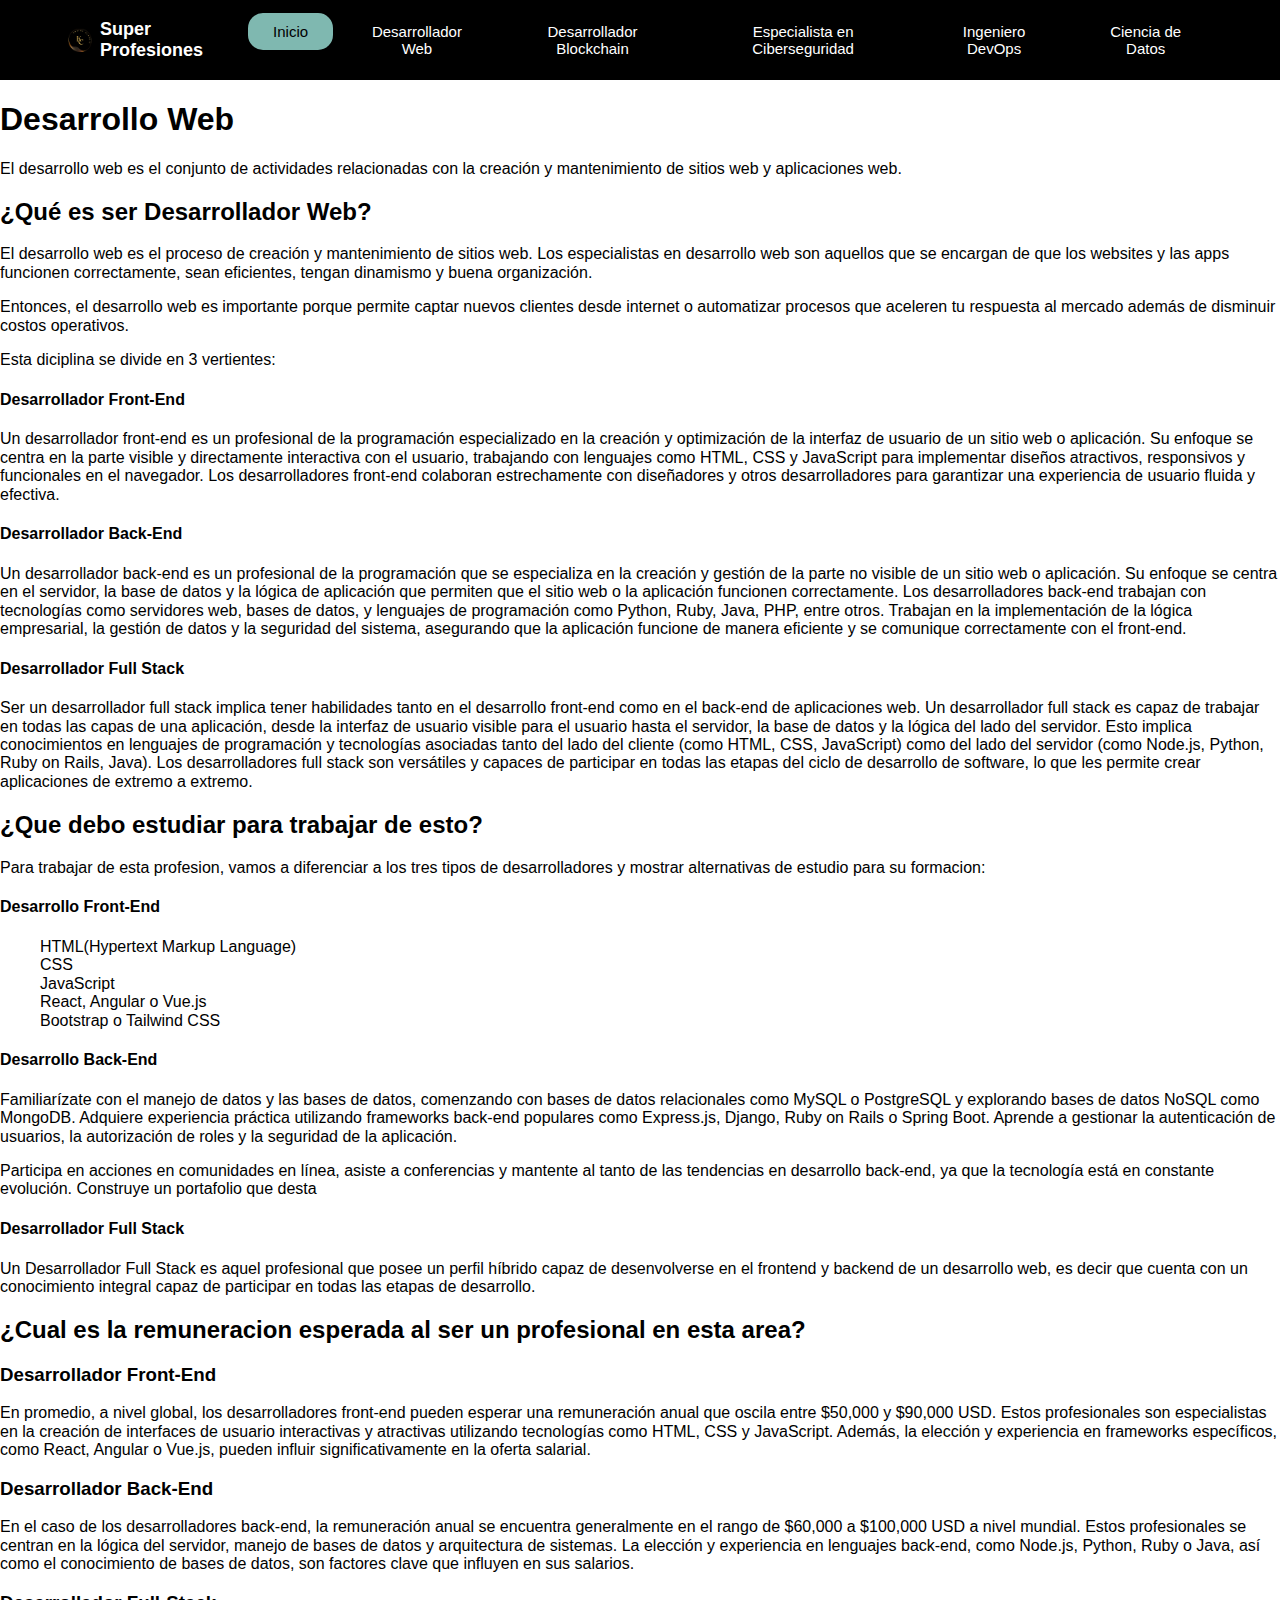
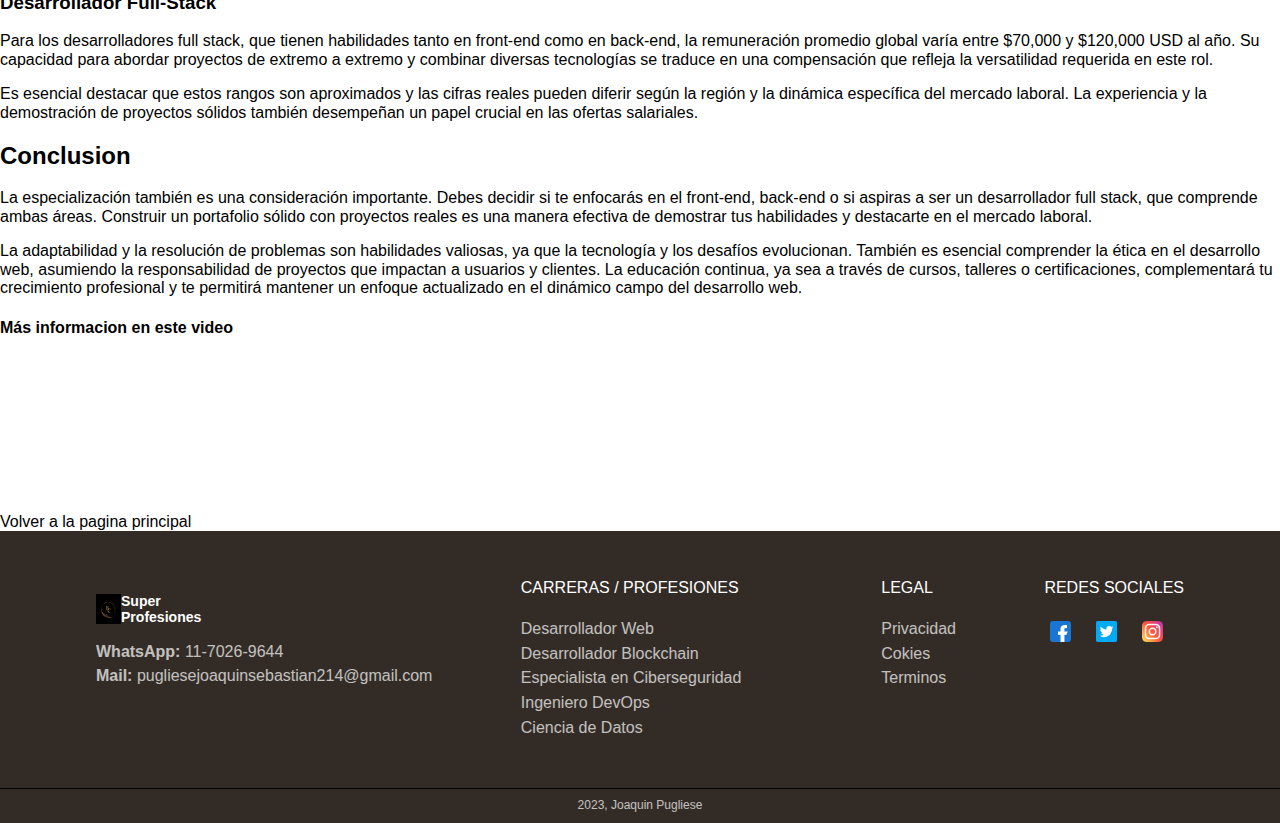
<file: paginas/desarrollo_web.html>
<!DOCTYPE html>
<html lang="en">

<head>
    <meta charset="UTF-8">
    <meta name="viewport" content="width=device-width, initial-scale=1.0">
    <link rel="preconnect" href="https://fonts.googleapis.com">
    <link rel="preconnect" href="https://fonts.gstatic.com" crossorigin>
    <link href="https://fonts.googleapis.com/css2?family=Nunito:ital,wght@1,600;1,1000&display=swap" rel="stylesheet">
    <link rel="stylesheet" href="../styles/styles.css">
    <link rel="stylesheet" href="../styles/normalize.css">
    <title>Desarrollo Web</title>
    <link rel="icon" href="../imagenes/logo.png">
</head>

<body>
    <header>
        <div class="logo">
            <img src="../imagenes/logo.png" alt="Imagen del logo">
            <h2>Super <br><span>Profesiones</span></h2>
        </div>
        <div class="bars">
            <div class="line"></div>
            <div class="line"></div>
            <div class="line"></div>
        </div>
        <nav class="nav__bar">
            <ul>
                <li><a href="../index.html" class="active">Inicio</a></li>
                <li><a href="./desarrollo_web.html">Desarrollador Web</a></li>
                <li><a href="./desarrollador_blockchain.html">Desarrollador Blockchain</a></li>
                <li><a href="./especialista_ciberseguridad.html">Especialista en Ciberseguridad</a></li>
                <li><a href="./ingeniero_devops.html">Ingeniero DevOps</a></li>
                <li><a href="./ciencia_de_datos.html">Ciencia de Datos</a></li>
            </ul>
        </nav>
    </header>
    <main>
        <section class="hero-pages DesWeb">
            <div class="hero-pages__text ">
                <h1>Desarrollo Web</h1>
                <p>El desarrollo web es el conjunto de actividades relacionadas con la creación y mantenimiento de
                    sitios
                    web y
                    aplicaciones web. </p>
            </div>
        </section>

        <section class="seccion__def"><!--Definicon de la profecion-->
            <h2 class="seccion__h2">¿Qué es ser Desarrollador Web?</h2>
            <div class="seccion__padding">
                <p>El desarrollo web es el proceso de creación y mantenimiento de sitios web. Los especialistas en
                    desarrollo web son aquellos que se encargan de que los websites y las apps funcionen correctamente,
                    sean
                    eficientes, tengan dinamismo y buena organización.</p>
                <p>Entonces, el desarrollo web es importante porque permite captar nuevos clientes desde internet o
                    automatizar procesos que aceleren tu respuesta al mercado además de disminuir costos operativos.</p>
                <p>Esta diciplina se divide en 3 vertientes:</p>
                <div class="seccion__def__flex">
                    <div class="seccion__def__flex__items">
                        <h4>Desarrollador Front-End</h4>
                        <p>Un desarrollador front-end es un profesional de la programación especializado en la creación
                            y
                            optimización de la interfaz de usuario de un sitio web o aplicación. Su enfoque se centra en
                            la
                            parte
                            visible y directamente interactiva con el usuario, trabajando con lenguajes como HTML, CSS y
                            JavaScript
                            para implementar diseños atractivos, responsivos y funcionales en el navegador. Los
                            desarrolladores
                            front-end colaboran estrechamente con diseñadores y otros desarrolladores para garantizar
                            una
                            experiencia de usuario fluida y efectiva.</p>
                    </div>
                    <div class="seccion__def__flex__items">
                        <h4>Desarrollador Back-End</h4>
                        <p>Un desarrollador back-end es un profesional de la programación que se especializa en la
                            creación
                            y
                            gestión de la parte no visible de un sitio web o aplicación. Su enfoque se centra en el
                            servidor, la
                            base de datos y la lógica de aplicación que permiten que el sitio web o la aplicación
                            funcionen
                            correctamente. Los desarrolladores back-end trabajan con tecnologías como servidores web,
                            bases
                            de
                            datos, y lenguajes de programación como Python, Ruby, Java, PHP, entre otros. Trabajan en la
                            implementación de la lógica empresarial, la gestión de datos y la seguridad del sistema,
                            asegurando
                            que
                            la aplicación funcione de manera eficiente y se comunique correctamente con el front-end.
                        </p>
                    </div>
                    <div class="seccion__def__flex__items">
                        <h4>Desarrollador Full Stack</h4>
                        <p>Ser un desarrollador full stack implica tener habilidades tanto en el desarrollo front-end
                            como
                            en el
                            back-end de aplicaciones web. Un desarrollador full stack es capaz de trabajar en todas las
                            capas de
                            una
                            aplicación, desde la interfaz de usuario visible para el usuario hasta el servidor, la base
                            de
                            datos
                            y
                            la lógica del lado del servidor. Esto implica conocimientos en lenguajes de programación y
                            tecnologías
                            asociadas tanto del lado del cliente (como HTML, CSS, JavaScript) como del lado del servidor
                            (como
                            Node.js, Python, Ruby on Rails, Java). Los desarrolladores full stack son versátiles y
                            capaces
                            de
                            participar en todas las etapas del ciclo de desarrollo de software, lo que les permite crear
                            aplicaciones de extremo a extremo.</p>
                    </div>
                </div>
            </div>
        </section>
        <section class="seccion__topics"><!--Requisitos minimos para entrar al trabajo-->
            <h2 class="seccion__h2">¿Que debo estudiar para trabajar de esto?</h2>
            <div class="seccion__padding">
                <p>Para trabajar de esta profesion, vamos a diferenciar a los tres tipos de desarrolladores y mostrar
                    alternativas de estudio para su formacion:</p>

                <div class="seccion__topics__items">
                    <div class="seccion__def__flex__items item1">
                        <h4>Desarrollo Front-End</h4>
                        <ol>
                            <li>HTML(Hypertext Markup Language)</li>
                            <li>CSS</li>
                            <li>JavaScript</li>
                            <li>React, Angular o Vue.js</li>
                            <li>Bootstrap o Tailwind CSS</li>
                        </ol>
                    </div>

                    <div class="seccion__def__flex__items item2">
                        <h4>Desarrollo Back-End</h4>
                        <p>Familiarízate con el manejo de datos y las bases de datos, comenzando con bases de datos
                            relacionales
                            como MySQL o PostgreSQL y explorando bases de datos NoSQL como MongoDB. Adquiere experiencia
                            práctica
                            utilizando frameworks back-end populares como Express.js, Django, Ruby on Rails o Spring
                            Boot.
                            Aprende a
                            gestionar la autenticación de usuarios, la autorización de roles y la seguridad de la
                            aplicación.
                        </p>
                        <p>Participa en acciones en comunidades en línea, asiste a conferencias y mantente al tanto de
                            las
                            tendencias en desarrollo back-end, ya que la tecnología está en constante evolución.
                            Construye
                            un
                            portafolio que desta</p>

                    </div>

                    <div class="seccion__def__flex__items item3">
                        <h4>Desarrollador Full Stack</h4>
                        <p>Un Desarrollador Full Stack es aquel profesional que posee un perfil híbrido capaz de
                            desenvolverse
                            en el
                            frontend y backend de un desarrollo web, es decir que cuenta con un conocimiento integral
                            capaz
                            de
                            participar en todas las etapas de desarrollo.</p>
                    </div>
                </div>
            </div>
        </section>
        <section><!--Sueldo-->
            <h2 class="seccion__h2">¿Cual es la remuneracion esperada al ser un profesional en esta area?</h2>
            <div class="seccion__padding">
                <div class="seccion__remuneracion">

                    <h3>Desarrollador Front-End</h3>
                    <p>En promedio, a nivel global, los desarrolladores front-end pueden esperar una remuneración anual
                        que
                        oscila entre $50,000 y $90,000 USD. Estos profesionales son especialistas en la creación de
                        interfaces
                        de usuario interactivas y atractivas utilizando tecnologías como HTML, CSS y JavaScript. Además,
                        la
                        elección y experiencia en frameworks específicos, como React, Angular o Vue.js, pueden influir
                        significativamente en la oferta salarial.</p>
                    <h3>Desarrollador Back-End</h3>
                    <p>En el caso de los desarrolladores back-end, la remuneración anual se encuentra generalmente en el
                        rango
                        de $60,000 a $100,000 USD a nivel mundial. Estos profesionales se centran en la lógica del
                        servidor,
                        manejo de bases de datos y arquitectura de sistemas. La elección y experiencia en lenguajes
                        back-end,
                        como Node.js, Python, Ruby o Java, así como el conocimiento de bases de datos, son factores
                        clave
                        que
                        influyen en sus salarios.</p>
                    <h3>Desarrollador Full-Stack</h3>
                    <p>Para los desarrolladores full stack, que tienen habilidades tanto en front-end como en back-end,
                        la
                        remuneración promedio global varía entre $70,000 y $120,000 USD al año. Su capacidad para
                        abordar
                        proyectos de extremo a extremo y combinar diversas tecnologías se traduce en una compensación
                        que
                        refleja la versatilidad requerida en este rol.</p>
                    <p>Es esencial destacar que estos rangos son aproximados y las cifras reales pueden diferir según la
                        región y
                        la dinámica específica del mercado laboral. La experiencia y la demostración de proyectos
                        sólidos
                        también desempeñan un papel crucial en las ofertas salariales. </p>
                </div>
            </div>
        </section>
        <section><!--Conclusion-->
            <h2 class="seccion__h2">Conclusion</h2>
            <div class="seccion__padding">
                <div class="conclusion">
                    <div class="seccion__conclusion">
                        <p>La especialización también es una consideración importante. Debes decidir si te enfocarás en
                            el front-end, back-end o si aspiras a ser un desarrollador full stack, que comprende ambas
                            áreas.
                            Construir
                            un portafolio sólido con proyectos reales es una manera efectiva de demostrar tus
                            habilidades y
                            destacarte en el mercado laboral.</p>
                        <p>La adaptabilidad y la resolución de problemas son habilidades valiosas, ya que la tecnología
                            y
                            los
                            desafíos evolucionan. También es esencial comprender la ética en el desarrollo web,
                            asumiendo la
                            responsabilidad de proyectos que impactan a usuarios y clientes. La educación continua, ya
                            sea a
                            través
                            de cursos, talleres o certificaciones, complementará tu crecimiento profesional y te
                            permitirá
                            mantener
                            un enfoque actualizado en el dinámico campo del desarrollo web.</p>
                    </div>
                    <aside class="seccion__conclusion">
                        <h4>Más informacion en este video</h4>
                        <iframe 
                            src="https://www.youtube.com/embed/ePZBgZfoQLE?si=LukbP7rb2LNV7CuG"
                            title="YouTube video player" frameborder="0"
                            allow="accelerometer; autoplay; clipboard-write; encrypted-media; gyroscope; picture-in-picture; web-share"
                            allowfullscreen></iframe>
                    </aside>
                </div>
            </div>
        </section>
        <a href="../index.html" class="enlace__paginaPrinc">Volver a la pagina principal</a>
        </div>
    </main>

    <footer>
        <div class="footer__container">
            <div class="footer__content__container">
                <div class="footer__logo">
                    <img src="../imagenes/logo.png" alt="Imagen del logo" width="25" height="30">
                    <h3 class="website__logo">Super <br>Profesiones</h3>
                </div>
                <span class="footer__info"><b>WhatsApp: </b>11-7026-9644</span>
                <span class="footer__info"><b>Mail: </b>pugliesejoaquinsebastian214@gmail.com</span>
            </div>
            <div class="footer__menus">
                <div class="footer__content__container">
                    <span class="menu__title">Carreras / Profesiones</span>
                    <a href="../paginas/desarrollo_web.html" class="menu__item__footer">Desarrollador Web</a>
                    <a href="../paginas/desarrollador_blockchain.html" class="menu__item__footer">Desarrollador
                        Blockchain</a>
                    <a href="../paginas/especialista_ciberseguridad.html" class="menu__item__footer">Especialista en
                        Ciberseguridad</a>
                    <a href="../paginas/ingeniero_devops.html" class="menu__item__footer">Ingeniero DevOps</a>
                    <a href="../paginas/ciencia_de_datos.html" class="menu__item__footer">Ciencia de Datos</a>
                </div>
                <div class="footer__content__container">
                    <span class="menu__title">Legal</span>
                    <a href="" class="menu__item__footer">Privacidad</a>
                    <a href="" class="menu__item__footer">Cokies</a>
                    <a href="" class="menu__item__footer">Terminos</a>
                </div>
            </div>
            <div class="footer__content__container">
                <span class="menu__title">Redes Sociales</span>
                <div class="social__container">
                    <a href="https://www.facebook.com/?locale=es_LA" class="social__link"></a>
                    <a href="https://twitter.com/?lang=es" class="social__link"></a>
                    <a href="https://www.instagram.com/" class="social__link"></a>
                </div>
            </div>
        </div>
        <div class="copyright__container">
            <span class="copyright">2023, Joaquin Pugliese</span>
        </div>
    </footer>
    <script src="../script.js"></script>
</body>

</html>
</file>
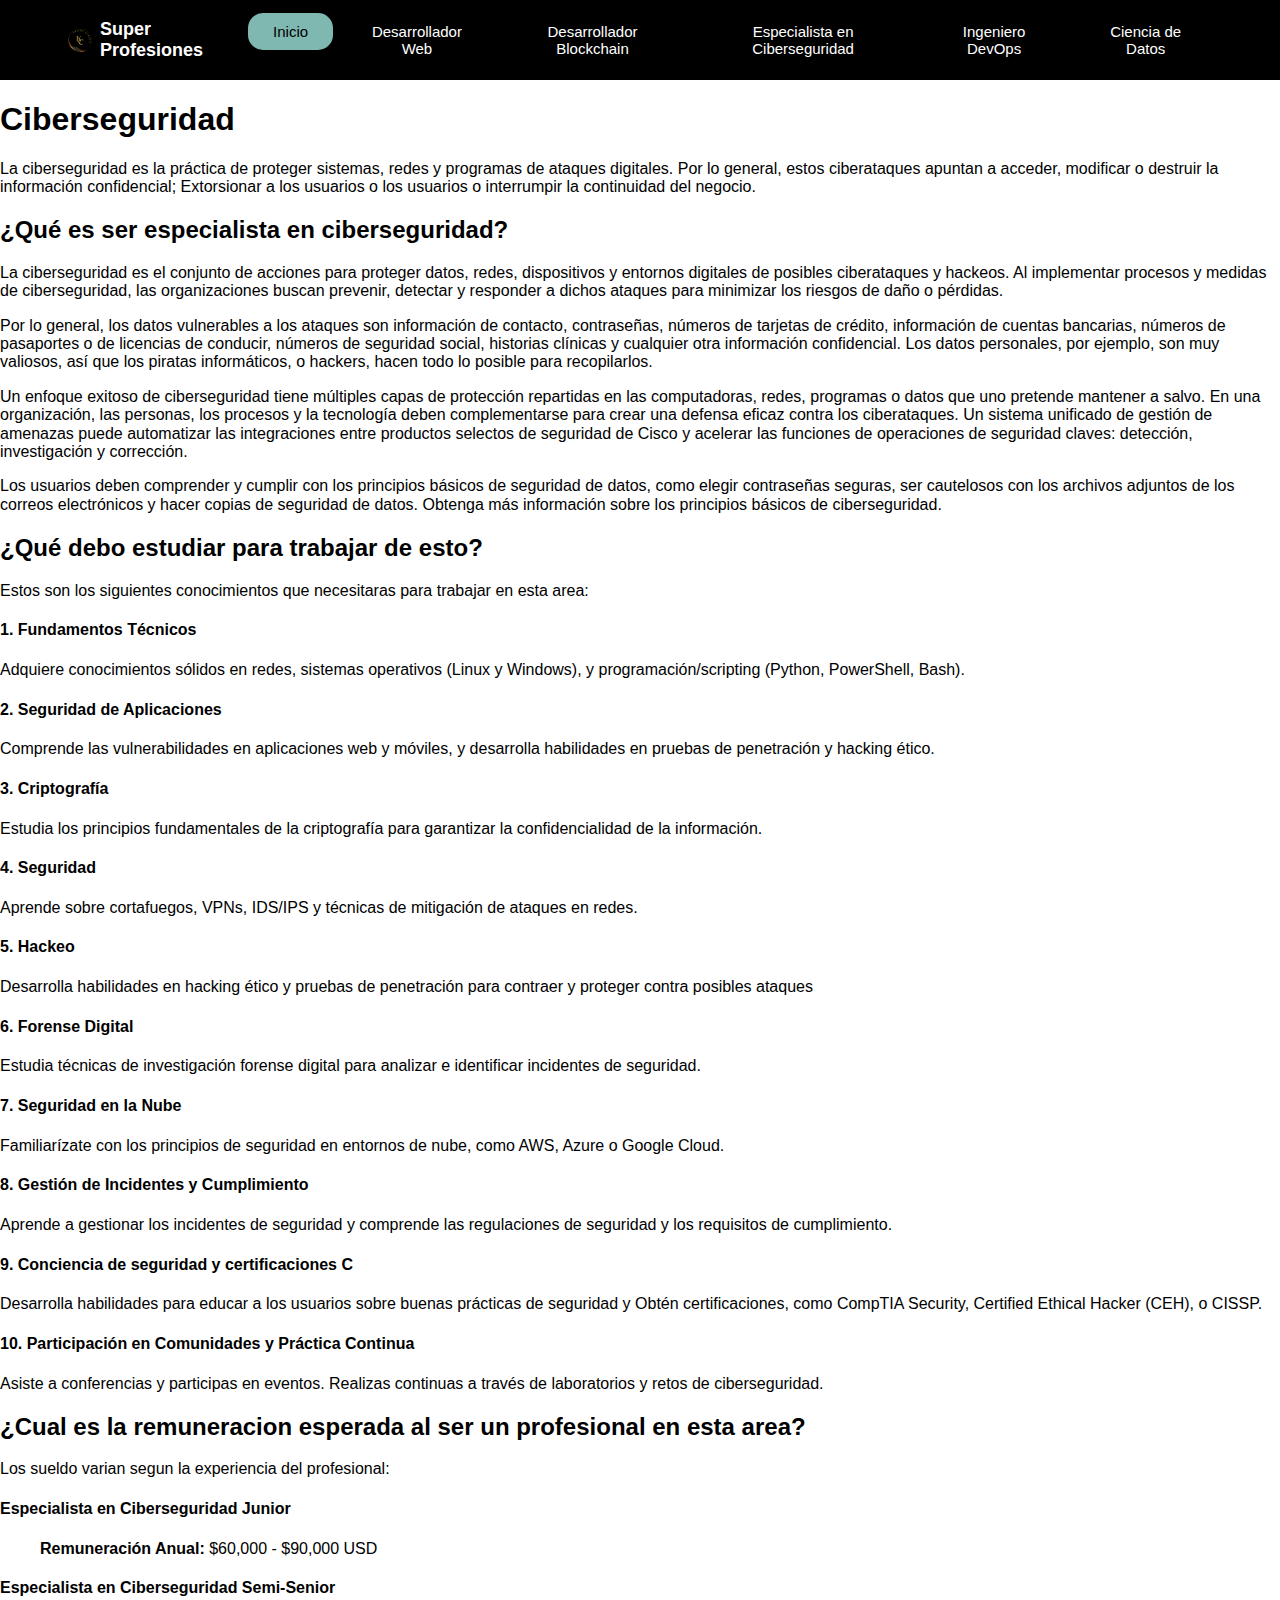
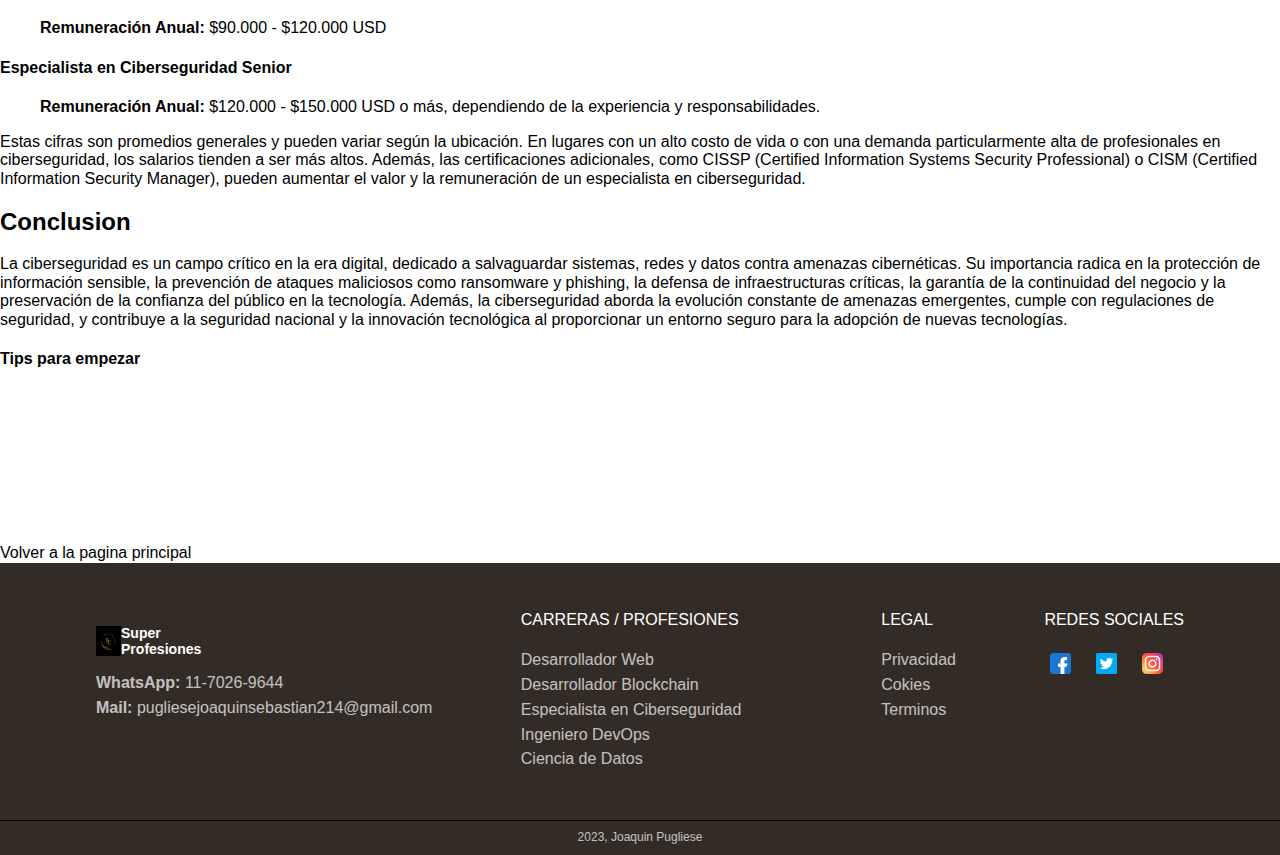
<file: paginas/especialista_ciberseguridad.html>
<!DOCTYPE html>
<html lang="en">

<head>
    <meta charset="UTF-8">
    <meta name="viewport" content="width=device-width, initial-scale=1.0">
    <link rel="preconnect" href="https://fonts.googleapis.com">
    <link rel="preconnect" href="https://fonts.gstatic.com" crossorigin>
    <link href="https://fonts.googleapis.com/css2?family=Nunito:ital,wght@1,600;1,1000&display=swap" rel="stylesheet">
    <link rel="stylesheet" href="../styles/styles.css">
    <link rel="stylesheet" href="../styles/normalize.css">
    <title>Especialista en Ciberseguridad</title>
    <link rel="icon" href="../imagenes/logo.png">
</head>

<body>
    <header>
        <div class="logo">
            <img src="../imagenes/logo.png" alt="Imagen del logo">
            <h2>Super <br><span>Profesiones</span></h2>
        </div>
        <div class="bars">
            <div class="line"></div>
            <div class="line"></div>
            <div class="line"></div>
        </div>
        <nav class="nav__bar">
            <ul>
                <li><a href="../index.html" class="active">Inicio</a></li>
                <li><a href="./desarrollo_web.html">Desarrollador Web</a></li>
                <li><a href="./desarrollador_blockchain.html">Desarrollador Blockchain</a></li>
                <li><a href="./especialista_ciberseguridad.html">Especialista en Ciberseguridad</a></li>
                <li><a href="./ingeniero_devops.html">Ingeniero DevOps</a></li>
                <li><a href="./ciencia_de_datos.html">Ciencia de Datos</a></li>
            </ul>
        </nav>
    </header>
    <main>
        <section class="hero-pages EspCiber">
            <div class="hero-pages__text">
                <h1>Ciberseguridad</h1>
                <p>La ciberseguridad es la práctica de proteger sistemas, redes y programas de ataques digitales. Por lo
                    general, estos ciberataques apuntan a acceder, modificar o destruir la información confidencial;
                    Extorsionar
                    a los usuarios o los usuarios o interrumpir la continuidad del negocio.</p>
            </div>
        </section>

        <section><!--Definicon de la profecion-->
            <h2 class="seccion__h2">¿Qué es ser especialista en ciberseguridad?</h2>
            <div class="seccion__padding">

                <p>La ciberseguridad es el conjunto de acciones para proteger datos, redes, dispositivos y entornos
                    digitales de posibles ciberataques y hackeos. Al implementar procesos y medidas de ciberseguridad,
                    las
                    organizaciones buscan prevenir, detectar y responder a dichos ataques para minimizar los riesgos de
                    daño
                    o pérdidas. </p>
                <p>Por lo general, los datos vulnerables a los ataques son información de contacto, contraseñas, números
                    de
                    tarjetas de crédito, información de cuentas bancarias, números de pasaportes o de licencias de
                    conducir,
                    números de seguridad social, historias clínicas y cualquier otra información confidencial. Los datos
                    personales, por ejemplo, son muy valiosos, así que los piratas informáticos, o hackers, hacen todo
                    lo
                    posible para recopilarlos.</p>
                <p>Un enfoque exitoso de ciberseguridad tiene múltiples capas de protección repartidas en las
                    computadoras,
                    redes, programas o datos que uno pretende mantener a salvo. En una organización, las personas, los
                    procesos y la tecnología deben complementarse para crear una defensa eficaz contra los ciberataques.
                    Un
                    sistema unificado de gestión de amenazas puede automatizar las integraciones entre productos
                    selectos de
                    seguridad de Cisco y acelerar las funciones de operaciones de seguridad claves: detección,
                    investigación
                    y corrección.</p>
                <p>Los usuarios deben comprender y cumplir con los principios básicos de seguridad de datos, como elegir
                    contraseñas seguras, ser cautelosos con los archivos adjuntos de los correos electrónicos y hacer
                    copias
                    de seguridad de datos. Obtenga más información sobre los principios básicos de ciberseguridad.</p>
            </div>
        </section>

        <section><!--Requisitos minimos para entrar al trabajo-->
            <h2 class="seccion__h2">¿Qué debo estudiar para trabajar de esto?</h2>
            <div class="seccion__padding">
                <div class="seccion__capacitacion-block">
                    <p>Estos son los siguientes conocimientos que necesitaras para trabajar en esta area:</p>
                    <h4>1. Fundamentos Técnicos</h4>
                    <p class="center-text">Adquiere conocimientos sólidos en redes, sistemas operativos (Linux y
                        Windows), y
                        programación/scripting
                        (Python, PowerShell, Bash).</p>
                    <h4>2. Seguridad de Aplicaciones</h4>
                    <p class="center-text">Comprende las vulnerabilidades en aplicaciones web y móviles, y desarrolla
                        habilidades en pruebas
                        de
                        penetración y hacking ético.</p>
                    <h4>3. Criptografía</h4>
                    <p class="center-text">Estudia los principios fundamentales de la criptografía para garantizar la
                        confidencialidad de la
                        información.</p>
                    <h4>4. Seguridad</h4>
                    <p>Aprende sobre cortafuegos, VPNs, IDS/IPS y técnicas de mitigación de ataques en redes.</p>
                    <h4>5. Hackeo</h4>
                    <p class="center-text">Desarrolla habilidades en hacking ético y pruebas de penetración para
                        contraer y proteger contra
                        posibles
                        ataques</p>
                    <h4>6. Forense Digital</h4>
                    <p class="center-text">Estudia técnicas de investigación forense digital para analizar e identificar
                        incidentes de
                        seguridad.
                    </p>
                    <h4>7. Seguridad en la Nube</h4>
                    <p class="center-text">Familiarízate con los principios de seguridad en entornos de nube, como AWS,
                        Azure o Google
                        Cloud.</p>
                    <h4>8. Gestión de Incidentes y Cumplimiento</h4>
                    <p class="center-text">Aprende a gestionar los incidentes de seguridad y comprende las regulaciones
                        de seguridad y los
                        requisitos de cumplimiento.</p>
                    <h4>9. Conciencia de seguridad y certificaciones C</h4>
                    <p class="center-text">Desarrolla habilidades para educar a los usuarios sobre buenas prácticas de
                        seguridad y Obtén
                        certificaciones, como CompTIA Security, Certified Ethical Hacker (CEH), o CISSP.</p>
                    <h4>10. Participación en Comunidades y Práctica Continua</h4>
                    <p class="center-text">Asiste a conferencias y participas en eventos. Realizas continuas a través de
                        laboratorios y
                        retos de
                        ciberseguridad.</p>
                </div>
            </div>
        </section>

        <section class="seccion__sueldos"><!--Sueldo-->
            <h2 class="seccion__h2">¿Cual es la remuneracion esperada al ser un profesional en esta area?</h2>
            <div class="seccion__padding">
                <p>Los sueldo varian segun la experiencia del profesional:</p>

                <div class="seccion__sueldos-cuadro">
                    <h4>Especialista en Ciberseguridad Junior</h4>
                    <ul>
                        <li><b>Remuneración Anual:</b> $60,000 - $90,000 USD</li>
                    </ul>
                    <h4>Especialista en Ciberseguridad Semi-Senior</h4>
                    <ul>
                        <li><b>Remuneración Anual:</b> $90.000 - $120.000 USD</li>
                    </ul>
                    <h4>Especialista en Ciberseguridad Senior</h4>
                    <ul>
                        <li><b>Remuneración Anual:</b> $120.000 - $150.000 USD o más, dependiendo de la experiencia y
                            responsabilidades.</li>
                    </ul>
                </div>
                <p>Estas cifras son promedios generales y pueden variar según la ubicación. En lugares con un alto costo
                    de
                    vida o con una demanda particularmente alta de profesionales en ciberseguridad, los salarios tienden
                    a
                    ser más altos. Además, las certificaciones adicionales, como CISSP (Certified Information Systems
                    Security Professional) o CISM (Certified Information Security Manager), pueden aumentar el valor y
                    la
                    remuneración de un especialista en ciberseguridad.</p>
            </div>
        </section>
        <section><!--Conclusion-->
            <h2 class="seccion__h2">Conclusion</h2>
            <div class="seccion__padding">
                <div class="conclusion">
                    <div class="seccion__conclusion">
                        <p>La ciberseguridad es un campo crítico en la era digital, dedicado a salvaguardar sistemas, redes
                            y datos
                            contra amenazas cibernéticas. Su importancia radica en la protección de información sensible, la
                            prevención de ataques maliciosos como ransomware y phishing, la defensa de infraestructuras
                            críticas, la
                            garantía de la continuidad del negocio y la preservación de la confianza del público en la
                            tecnología.
                            Además, la ciberseguridad aborda la evolución constante de amenazas emergentes, cumple con
                            regulaciones
                            de seguridad, y contribuye a la seguridad nacional y la innovación tecnológica al proporcionar
                            un
                            entorno seguro para la adopción de nuevas tecnologías.</p>
                    </div>

                    <aside class="seccion__conclusion">
                        <h4>Tips para empezar</h4>
                        <iframe 
                            src="https://www.youtube.com/embed/syqItp4p8Qw?si=O76h0UN7Zo4bus1m"
                            title="YouTube video player" frameborder="0"
                            allow="accelerometer; autoplay; clipboard-write; encrypted-media; gyroscope; picture-in-picture; web-share"
                            allowfullscreen></iframe>
                    </aside>
                </div>
            </div>
        </section>
        <a href="../index.html" class="enlace__paginaPrinc">Volver a la pagina principal</a>
    </main>



    <footer>
        <div class="footer__container">
            <div class="footer__content__container">
                <div class="footer__logo">
                    <img src="../imagenes/logo.png" alt="Imagen del logo" width="25" height="30">
                    <h3 class="website__logo">Super <br>Profesiones</h3>
                </div>
                <span class="footer__info"><b>WhatsApp: </b>11-7026-9644</span>
                <span class="footer__info"><b>Mail: </b>pugliesejoaquinsebastian214@gmail.com</span>
            </div>
            <div class="footer__menus">
                <div class="footer__content__container">
                    <span class="menu__title">Carreras / Profesiones</span>
                    <a href="../paginas/desarrollo_web.html" class="menu__item__footer">Desarrollador Web</a>
                    <a href="../paginas/desarrollador_blockchain.html" class="menu__item__footer">Desarrollador
                        Blockchain</a>
                    <a href="../paginas/especialista_ciberseguridad.html" class="menu__item__footer">Especialista en
                        Ciberseguridad</a>
                    <a href="../paginas/ingeniero_devops.html" class="menu__item__footer">Ingeniero DevOps</a>
                    <a href="../paginas/ciencia_de_datos.html" class="menu__item__footer">Ciencia de Datos</a>
                </div>
                <div class="footer__content__container">
                    <span class="menu__title">Legal</span>
                    <a href="" class="menu__item__footer">Privacidad</a>
                    <a href="" class="menu__item__footer">Cokies</a>
                    <a href="" class="menu__item__footer">Terminos</a>
                </div>
            </div>
            <div class="footer__content__container">
                <span class="menu__title">Redes Sociales</span>
                <div class="social__container">
                    <a href="https://www.facebook.com/?locale=es_LA" class="social__link"></a>
                    <a href="https://twitter.com/?lang=es" class="social__link"></a>
                    <a href="https://www.instagram.com/" class="social__link"></a>
                </div>
            </div>
        </div>
        <div class="copyright__container">
            <span class="copyright">2023, Joaquin Pugliese</span>
        </div>
    </footer>
    <script src="../script.js"></script>
</body>

</html>
</file>
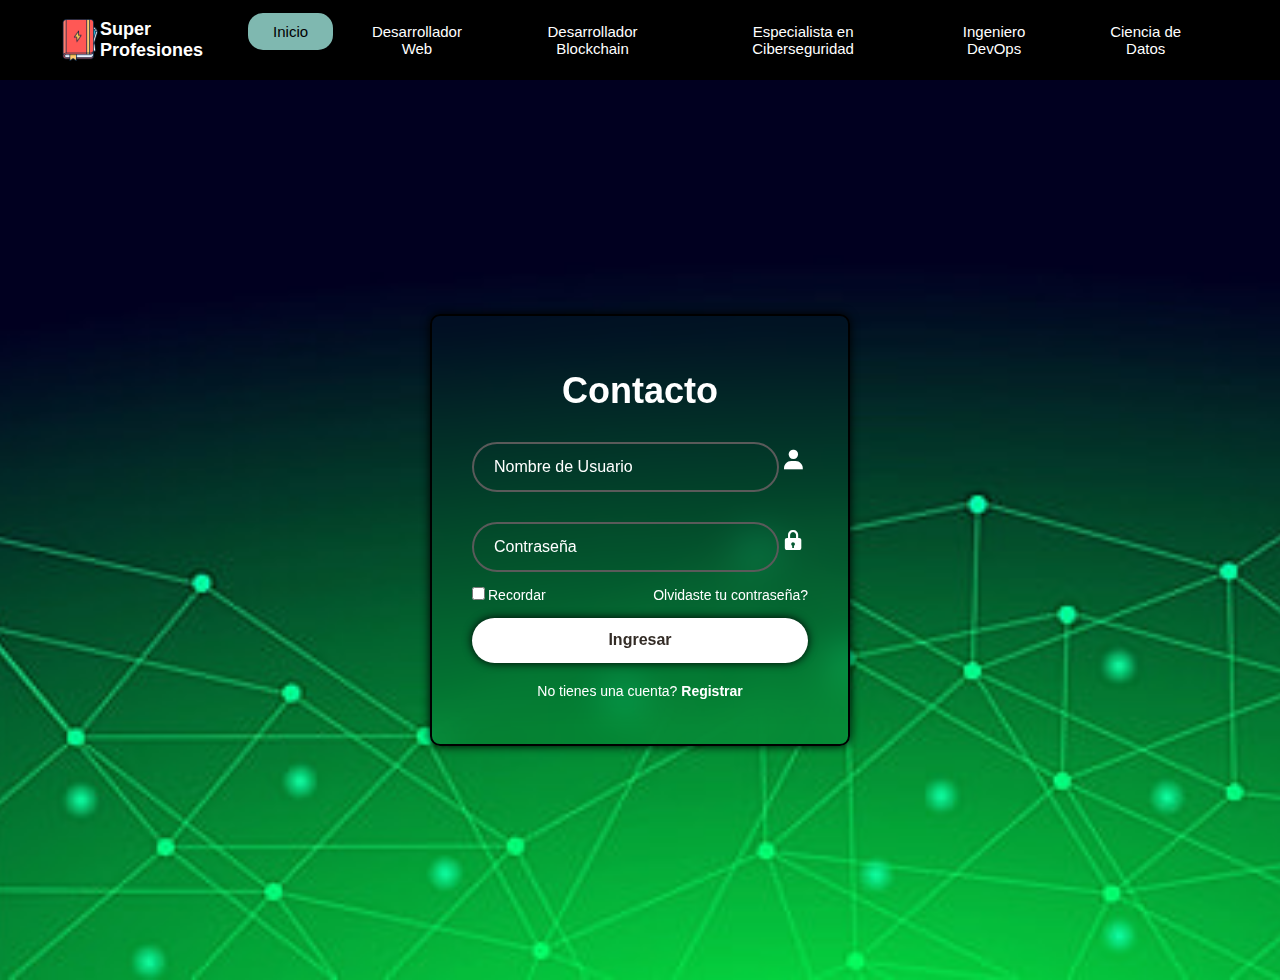
<file: paginas/formulario.html>
<!DOCTYPE html>
<html lang="en">

<head>
    <meta charset="UTF-8">
    <meta name="viewport" content="width=device-width, initial-scale=1.0">
    <link rel="stylesheet" href="../styles/styles.css">
    <link rel="stylesheet" href="../styles/normalize.css">
    <link href='https://unpkg.com/boxicons@2.1.4/css/boxicons.min.css' rel='stylesheet'>
    <title>Formulario de contacto</title>
</head>


<body>
    <header>
        <div class="logo">
            <img src="../imagenes/icon-design-guide.png" alt="Imagen del logo">
            <h2>Super <br><span>Profesiones</span></h2>
        </div>
        <div class="bars">
            <div class="line"></div>
            <div class="line"></div>
            <div class="line"></div>
        </div>
        <nav class="nav__bar">
            <ul>
                <li><a href="../index.html" class="active">Inicio</a></li>
                <li><a href="./desarrollo_web.html">Desarrollador Web</a></li>
                <li><a href="./desarrollador_blockchain.html">Desarrollador Blockchain</a></li>
                <li><a href="./especialista_ciberseguridad.html">Especialista en Ciberseguridad</a></li>
                <li><a href="./ingeniero_devops.html">Ingeniero DevOps</a></li>
                <li><a href="./ciencia_de_datos.html">Ciencia de Datos</a></li>
            </ul>
        </nav>
    </header>
    <div class="body__form">
        <div class="form__container">
            <form action="">
                <h1>Contacto</h1>
                <div class="input__box">
                    <input type="text" placeholder="Nombre de Usuario" required>
                    <i class='bx bxs-user'></i>
                </div>
                <div class="input__box">
                    <input type="password" placeholder="Contraseña" required>
                    <i class='bx bxs-lock'></i>
                </div>
                <div class="remember__line">
                    <label><input type="checkbox">Recordar</label>
                    <a href="#">Olvidaste tu contraseña?</a>
                </div>
                <button type="submit" class="form__button">Ingresar</button>
                <div class="link__register">
                    <p>No tienes una cuenta? <a href="#">Registrar</a></p>
                </div>
            </form>
        </div>
    </div>
</body>

</html>
</file>
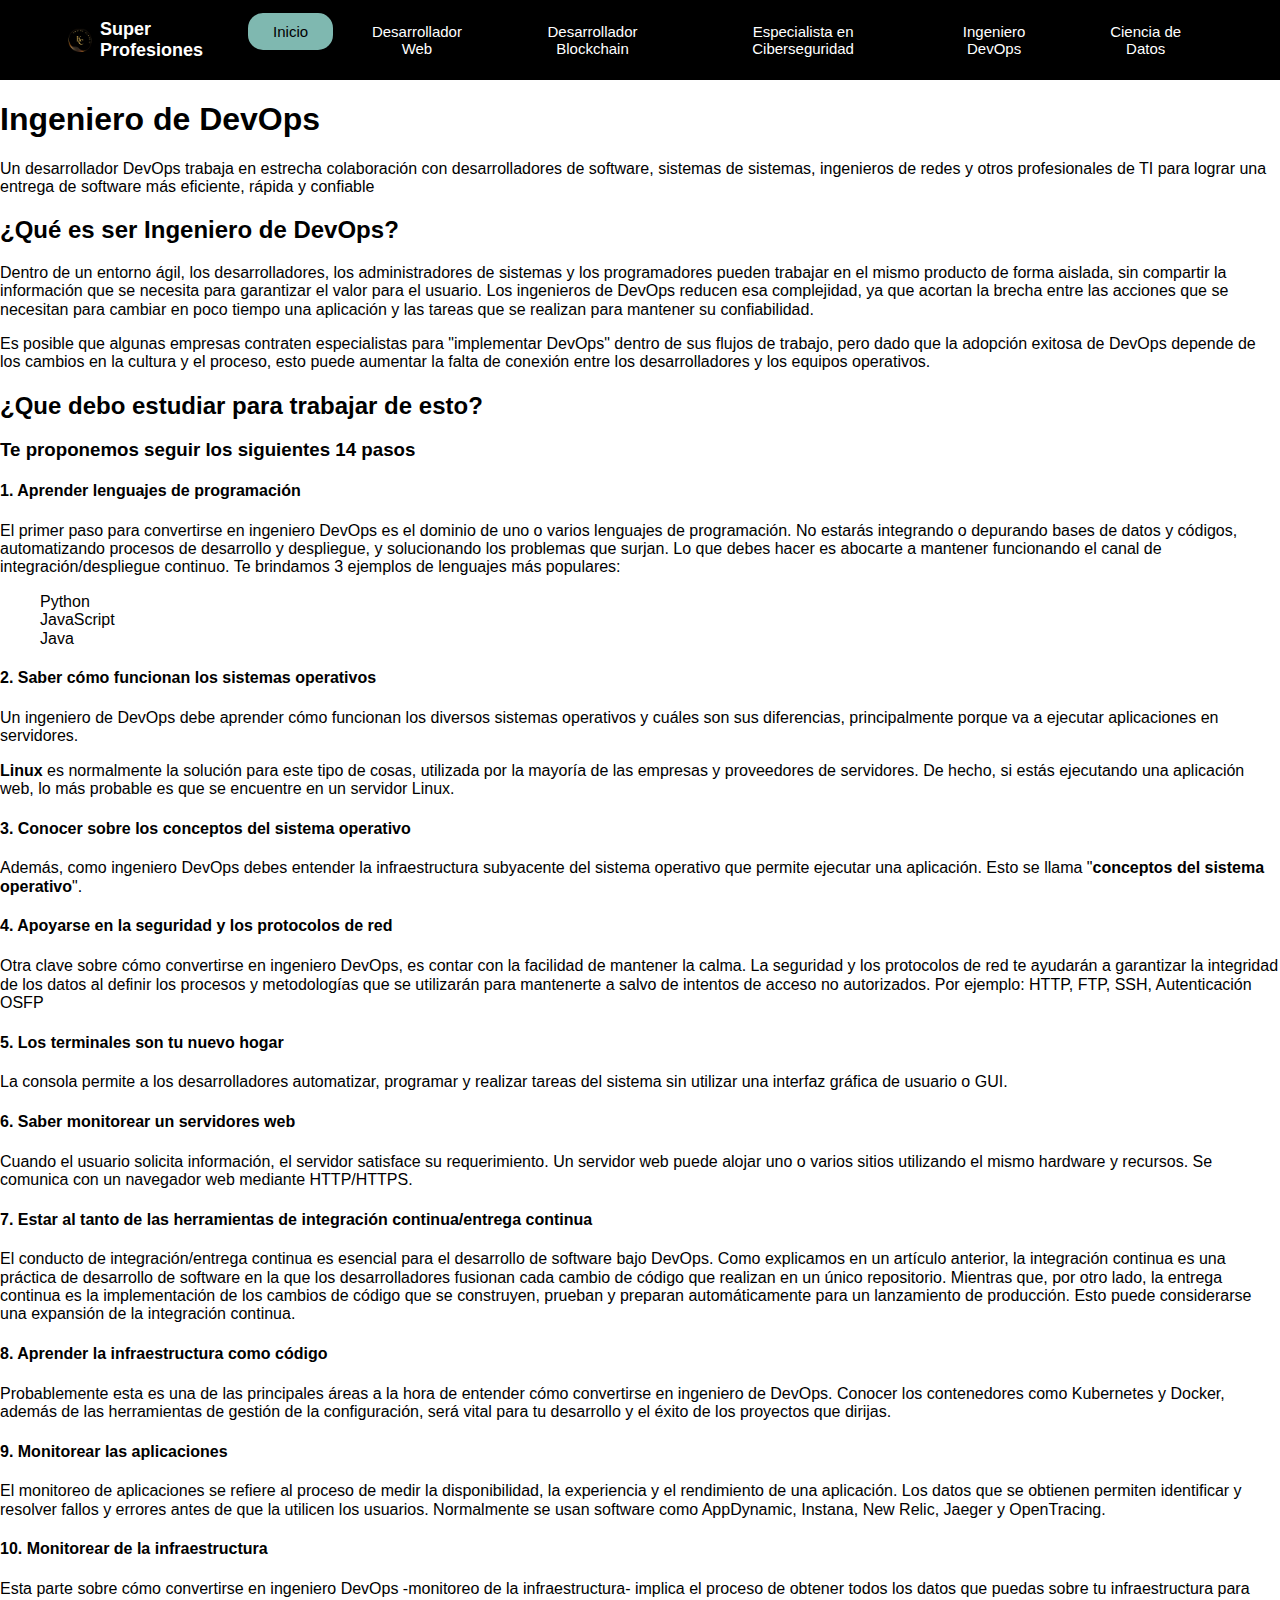
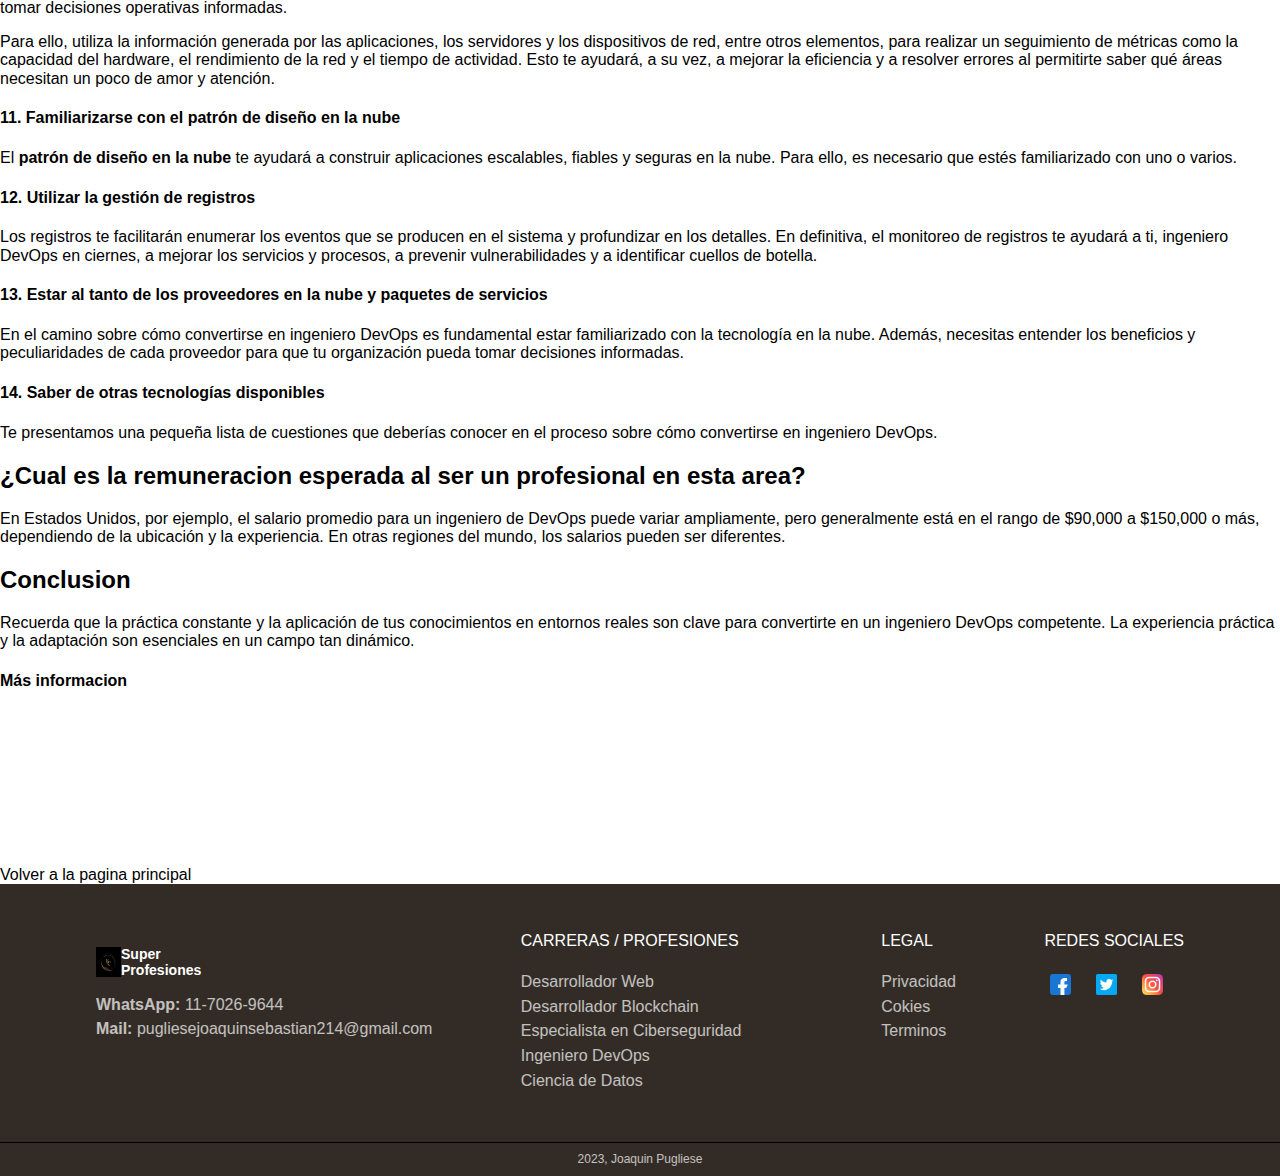
<file: paginas/ingeniero_devops.html>
<!DOCTYPE html>
<html lang="en">

<head>
    <meta charset="UTF-8">
    <meta name="viewport" content="width=device-width, initial-scale=1.0">
    <link rel="preconnect" href="https://fonts.googleapis.com">
    <link rel="preconnect" href="https://fonts.gstatic.com" crossorigin>
    <link href="https://fonts.googleapis.com/css2?family=Nunito:ital,wght@1,600;1,1000&display=swap" rel="stylesheet">
    <link rel="stylesheet" href="../styles/styles.css">
    <link rel="stylesheet" href="../styles/normalize.css">
    <title>Ingeniero de DevOps</title>
    <link rel="icon" href="../imagenes/logo.png">
</head>

<body>
    <header>
        <div class="logo">
            <img src="../imagenes/logo.png" alt="Imagen del logo">
            <h2>Super <br><span>Profesiones</span></h2>
        </div>
        <div class="bars">
            <div class="line"></div>
            <div class="line"></div>
            <div class="line"></div>
        </div>
        <nav class="nav__bar">
            <ul>
                <li><a href="../index.html" class="active">Inicio</a></li>
                <li><a href="./desarrollo_web.html">Desarrollador Web</a></li>
                <li><a href="./desarrollador_blockchain.html">Desarrollador Blockchain</a></li>
                <li><a href="./especialista_ciberseguridad.html">Especialista en Ciberseguridad</a></li>
                <li><a href="./ingeniero_devops.html">Ingeniero DevOps</a></li>
                <li><a href="./ciencia_de_datos.html">Ciencia de Datos</a></li>
            </ul>
        </nav>
    </header>
    <main>
        <section class="hero-pages IngDev">
            <div class="hero-pages__text">
                <h1>Ingeniero de DevOps</h1>
                <p>Un desarrollador DevOps trabaja en estrecha colaboración con desarrolladores de software, sistemas de
                    sistemas, ingenieros de redes y otros profesionales de TI para lograr una entrega de software más
                    eficiente,
                    rápida y confiable</p>
            </div>
        </section>

        <section><!--Definicon de la profesion-->
            <h2 class="seccion__h2">¿Qué es ser Ingeniero de DevOps?</h2>
            <div class="seccion__padding">
                <p>Dentro de un entorno ágil, los desarrolladores, los administradores de sistemas y los programadores
                    pueden trabajar en el mismo producto de forma aislada, sin compartir la información que se necesita
                    para
                    garantizar el valor para el usuario. Los ingenieros de DevOps reducen esa complejidad, ya que
                    acortan la
                    brecha entre las acciones que se necesitan para cambiar en poco tiempo una aplicación y las tareas
                    que
                    se realizan para mantener su confiabilidad. </p>
                <p>Es posible que algunas empresas contraten especialistas para "implementar DevOps" dentro de sus
                    flujos de
                    trabajo, pero dado que la adopción exitosa de DevOps depende de los cambios en la cultura y el
                    proceso,
                    esto puede aumentar la falta de conexión entre los desarrolladores y los equipos operativos.</p>
            </div>
        </section>

        <section class="seccion__devOps-trabajo"><!--Requisitos minimos para entrar al trabajo-->
            <h2 class="seccion__h2">¿Que debo estudiar para trabajar de esto?</h2>
            <div class="seccion__padding">
                <h3>Te proponemos seguir los siguientes 14 pasos</h3>
                <h4>1. Aprender lenguajes de programación</h4>
                <p>El primer paso para convertirse en ingeniero DevOps es el dominio de uno o varios lenguajes de
                    programación. No estarás integrando o depurando bases de datos y códigos, automatizando procesos de
                    desarrollo y despliegue, y solucionando los problemas que surjan. Lo que debes hacer es abocarte a
                    mantener funcionando el canal de integración/despliegue continuo. Te brindamos 3 ejemplos de
                    lenguajes
                    más populares:</p>
                <ol>
                    <li>Python</li>
                    <li>JavaScript</li>
                    <li>Java</li>
                </ol>
                <h4>2. Saber cómo funcionan los sistemas operativos</h4>
                <p>Un ingeniero de DevOps debe aprender cómo funcionan los diversos sistemas operativos y cuáles son sus
                    diferencias, principalmente porque va a ejecutar aplicaciones en servidores. </p>
                <p><b>Linux</b> es normalmente la solución para este tipo de cosas, utilizada por la mayoría de las
                    empresas
                    y proveedores de servidores. De hecho, si estás ejecutando una aplicación web, lo más probable es
                    que se
                    encuentre en un servidor Linux.</p>
                <h4>3. Conocer sobre los conceptos del sistema operativo</h4>
                <p>Además, como ingeniero DevOps debes entender la infraestructura subyacente del sistema operativo que
                    permite ejecutar una aplicación. Esto se llama "<b>conceptos del sistema operativo</b>". </p>
                <h4>4. Apoyarse en la seguridad y los protocolos de red</h4>
                <p>Otra clave sobre cómo convertirse en ingeniero DevOps, es contar con la facilidad de mantener la
                    calma.
                    La seguridad y los protocolos de red te ayudarán a garantizar la integridad de los datos al definir
                    los
                    procesos y metodologías que se utilizarán para mantenerte a salvo de intentos de acceso no
                    autorizados.
                    Por ejemplo: HTTP, FTP, SSH, Autenticación OSFP</p>
                <h4>5. Los terminales son tu nuevo hogar</h4>
                <p>La consola permite a los desarrolladores automatizar, programar y realizar tareas del sistema sin
                    utilizar una interfaz gráfica de usuario o GUI.</p>
                <h4>6. Saber monitorear un servidores web</h4>
                <p>Cuando el usuario solicita información, el servidor satisface su requerimiento. Un servidor web puede
                    alojar uno o varios sitios utilizando el mismo hardware y recursos. Se comunica con un navegador web
                    mediante HTTP/HTTPS. </p>
                <h4>7. Estar al tanto de las herramientas de integración continua/entrega continua</h4>
                <p>El conducto de integración/entrega continua es esencial para el desarrollo de software bajo DevOps.
                    Como
                    explicamos en un artículo anterior, la integración continua es una práctica de desarrollo de
                    software en
                    la que los desarrolladores fusionan cada cambio de código que realizan en un único repositorio.
                    Mientras
                    que, por otro lado, la entrega continua es la implementación de los cambios de código que se
                    construyen,
                    prueban y preparan automáticamente para un lanzamiento de producción. Esto puede considerarse una
                    expansión de la integración continua.</p>
                <h4>8. Aprender la infraestructura como código </h4>
                <p>Probablemente esta es una de las principales áreas a la hora de entender cómo convertirse en
                    ingeniero de
                    DevOps. Conocer los contenedores como Kubernetes y Docker, además de las herramientas de gestión de
                    la
                    configuración, será vital para tu desarrollo y el éxito de los proyectos que dirijas. </p>
                <h4>9. Monitorear las aplicaciones</h4>
                <p>El monitoreo de aplicaciones se refiere al proceso de medir la disponibilidad, la experiencia y el
                    rendimiento de una aplicación. Los datos que se obtienen permiten identificar y resolver fallos y
                    errores antes de que la utilicen los usuarios. Normalmente se usan software como AppDynamic,
                    Instana,
                    New Relic, Jaeger y OpenTracing.</p>
                <h4>10. Monitorear de la infraestructura</h4>
                <p>Esta parte sobre cómo convertirse en ingeniero DevOps -monitoreo de la infraestructura- implica el
                    proceso de obtener todos los datos que puedas sobre tu infraestructura para tomar decisiones
                    operativas
                    informadas. </p>
                <p>Para ello, utiliza la información generada por las aplicaciones, los servidores y los dispositivos de
                    red, entre otros elementos, para realizar un seguimiento de métricas como la capacidad del hardware,
                    el
                    rendimiento de la red y el tiempo de actividad. Esto te ayudará, a su vez, a mejorar la eficiencia y
                    a
                    resolver errores al permitirte saber qué áreas necesitan un poco de amor y atención. </p>
                <h4>11. Familiarizarse con el patrón de diseño en la nube</h4>
                <p>El <b>patrón de diseño en la nube</b> te ayudará a construir aplicaciones escalables, fiables y
                    seguras
                    en la nube. Para ello, es necesario que estés familiarizado con uno o varios.</p>
                <h4>12. Utilizar la gestión de registros</h4>
                <p>Los registros te facilitarán enumerar los eventos que se producen en el sistema y profundizar en los
                    detalles. En definitiva, el monitoreo de registros te ayudará a ti, ingeniero DevOps en ciernes, a
                    mejorar los servicios y procesos, a prevenir vulnerabilidades y a identificar cuellos de botella.
                </p>
                <h4>13. Estar al tanto de los proveedores en la nube y paquetes de servicios </h4>
                <p>En el camino sobre cómo convertirse en ingeniero DevOps es fundamental estar familiarizado con la
                    tecnología en la nube. Además, necesitas entender los beneficios y peculiaridades de cada proveedor
                    para
                    que tu organización pueda tomar decisiones informadas.</p>
                <h4>14. Saber de otras tecnologías disponibles</h4>
                <p>Te presentamos una pequeña lista de cuestiones que deberías conocer en el proceso sobre cómo
                    convertirse
                    en ingeniero DevOps. </p>
            </div>
        </section>
        <section><!--Sueldo-->
            <h2 class="seccion__h2">¿Cual es la remuneracion esperada al ser un profesional en esta area?</h2>
            <p>En Estados Unidos, por ejemplo, el salario promedio para un ingeniero de DevOps puede variar ampliamente,
                pero generalmente está en el rango de $90,000 a $150,000 o más, dependiendo de la ubicación y la
                experiencia. En otras regiones del mundo, los salarios pueden ser diferentes.</p>
        </section>

        <section><!--Conclusion-->
            <h2 class="seccion__h2">Conclusion</h2>
            <div class="seccion__padding">
                <div class="conclusion">
                    <div class="seccion__conclusion">
                        <p>Recuerda que la práctica constante y la aplicación de tus conocimientos en entornos reales
                            son
                            clave
                            para
                            convertirte en un ingeniero DevOps competente. La experiencia práctica y la adaptación son
                            esenciales en
                            un campo tan dinámico.</p>
                    </div>
                    <aside class="seccion__conclusion">
                        <h4>Más informacion</h4>
                        <iframe 
                            src="https://www.youtube.com/embed/MtDFK-evWw4?si=JKXjCWBSnMCe6Pqe"
                            title="YouTube video player" frameborder="0"
                            allow="accelerometer; autoplay; clipboard-write; encrypted-media; gyroscope; picture-in-picture; web-share"
                            allowfullscreen></iframe>
                    </aside>
                </div>
            </div>
        </section>
        <a href="../index.html" class="enlace__paginaPrinc">Volver a la pagina principal</a>
    </main>

    <footer>
        <div class="footer__container">
            <div class="footer__content__container">
                <div class="footer__logo">
                    <img src="../imagenes/logo.png" alt="Imagen del logo" width="25" height="30">
                    <h3 class="website__logo">Super <br>Profesiones</h3>
                </div>
                <span class="footer__info"><b>WhatsApp: </b>11-7026-9644</span>
                <span class="footer__info"><b>Mail: </b>pugliesejoaquinsebastian214@gmail.com</span>
            </div>
            <div class="footer__menus">
                <div class="footer__content__container">
                    <span class="menu__title">Carreras / Profesiones</span>
                    <a href="../paginas/desarrollo_web.html" class="menu__item__footer">Desarrollador Web</a>
                    <a href="../paginas/desarrollador_blockchain.html" class="menu__item__footer">Desarrollador
                        Blockchain</a>
                    <a href="../paginas/especialista_ciberseguridad.html" class="menu__item__footer">Especialista en
                        Ciberseguridad</a>
                    <a href="../paginas/ingeniero_devops.html" class="menu__item__footer">Ingeniero DevOps</a>
                    <a href="../paginas/ciencia_de_datos.html" class="menu__item__footer">Ciencia de Datos</a>
                </div>
                <div class="footer__content__container">
                    <span class="menu__title">Legal</span>
                    <a href="" class="menu__item__footer">Privacidad</a>
                    <a href="" class="menu__item__footer">Cokies</a>
                    <a href="" class="menu__item__footer">Terminos</a>
                </div>
            </div>
            <div class="footer__content__container">
                <span class="menu__title">Redes Sociales</span>
                <div class="social__container">
                    <a href="https://www.facebook.com/?locale=es_LA" class="social__link"></a>
                    <a href="https://twitter.com/?lang=es" class="social__link"></a>
                    <a href="https://www.instagram.com/" class="social__link"></a>
                </div>
            </div>
        </div>
        <div class="copyright__container">
            <span class="copyright">2023, Joaquin Pugliese</span>
        </div>
    </footer>
    <script src="../script.js"></script>
</body>

</html>
</file>
<file: styles/styles.css>
/*Configuraciones Generales*/
* {
    box-sizing: border-box;
    list-style: none;
    font-family: 'PT Sans', sans-serif;
    text-decoration: none;
}

a{
    color: black;
}
/*Paleta de colores para mi pagina*/
/*
gris-#332C26
rojo-#DB1414
naranja-#E8591C
celeste-#7FB8BO
verde-#C5E65C
*/
body{
    height: 100vh;
    width: 100%;
    position: relative;
}

/*Armado de mi HEADER*/
header {
    background-color: black;
    width: 100%;
    height: 80px;
    display: flex;
    justify-content: space-between;
    align-items: center;
    padding: 0 60px;
}
.logo {
    display: flex;
    justify-content: baseline;
    align-items: center;
    font-size: 12px;
    /*bold=negrita*/
    font-weight: bold;
    color: #ffffff;
}
.logo img{
    height: 80%;
    width: 40px;
}
.bars{
    /*ocultamos los divs en pantalla de escritorio*/
    display: none;
}
.nav__bar ul{
    display: flex;
}
.nav__bar ul li a{
    display: block;
    color:#ffffff;
    font-size: 15px;
    padding: 10px 25px;
    border-radius: 15px;
    transition: 0.2px;
    margin: 0 5px;
    text-align: center;
}
.nav__bar ul li a:hover{
    color: black;
    background-color: #e8591c;
}
.nav__bar ul li a.active{
    color: black;
    background-color: #7fb8b0;
}
@media(max-width:1024px) {

    header{
        padding: 0px 30px;
    }
    .bars{
        display: block;
        /*El cursor cambia a la forma de una mano*/
        cursor: pointer;
    }
    .bars .line{
        width: 30px;
        height: 3px;
        background-color: #ffffff;
        margin: 6px 0px;
    }
    .nav__bar{
        height: 0px;
        position: absolute;
        top: 80px;
        left: 0px;
        right: 0px;
        width: 100vw;
        background-color: #332c26;
        transition: 0.5s;
        /*Hace que el contenido que sobresale, lo oculte*/
        overflow: hidden;
    }
    .nav__bar.active{
        height: 450px;
    }
    .nav__bar ul {
        display: block;
        /*Ajusta un tamaño dado a un tamaño disponible de acuerdo a la fórmula*/
        width: fit-content;
        margin: 80px auto 0 auto;
        text-align: center;
        transition: 0.5s;
        opacity: 0;
    }
    .nav__bar.active ul{
        /*Define la transparencia de un elemento*/
        opacity: 1;
    }
    .nav__bar ul li a{
        margin-bottom: 20px;
    }
}

        /*Armado del MAIN*/
/*Hero Section*/
.hero{
    height: calc(100vh - 80px);
    background-image: url(../imagenes/fondo_del_hero.avif);
    background-repeat: no-repeat;
    background-size: cover;
    background-attachment: fixed;
    background-position: center;
    display: flex;
    justify-content: center;
    align-items: center;
}
.hero__text{
   color: white;
   font-size: 0.8rem;
   text-align: center;
   background-color: rgba(128, 128, 128, 0.5);
   border: solid 2px black;
   padding: 15px;
   border-radius: 20px;
}
.hero__text strong{
    font-size: 1.5rem;
    color: rgb(138, 238, 238);
}
@media (max-width: 768px){
    .hero__text{
        font-size: 0.6rem;
    }
    .hero__text strong{
        font-size: 1rem;
    }
}


/*para que no se rompa el main*/

iframe {
    width: 100%;
}


/*Armado de FORMULARIO*/
footer{
    position: relative;
    bottom: 0;
    left: 0;
    /*La altura se ajusta automaticamente al contenido*/
    height: fit-content;
    width: 100%;
    display: flex;
    justify-content: center;
    align-items: center;
    flex-direction: column;
    background-color: #332C26;
    color: white;
}
.footer__logo{
    display: flex;
    justify-content: baseline;
    align-items: center;
    font-size: 12px;
    /*bold=negrita*/
    font-weight: bold;
}
.copyright__container{
    width: 100%;
    display: flex;
    justify-content: center;
    align-items: center;
    border-top: 1px solid black;
}
.copyright{
    font-size: 12px;
    opacity: 0.7;
    font-weight: 400;
    padding: 10px 0;
}
.footer__menus{
    display: flex;
    justify-content: space-between;
    align-items: flex-start;
    width: 40%;
}
.footer__container{
    height: fit-content;
    width: 100%;
    padding: 3rem 6rem;
    /*Afecta al mdelo de caja del elemento, controla las dimensiones*/
    box-sizing: border-box;
    display: flex;
    justify-content: space-between;
    align-items: flex-start;
}
.footer__content__container{
    display: flex;
    justify-content: flex-start;
    align-items: flex-start;
    flex-direction: column;
}
footer.website__logo{
    margin-bottom: 1.2rem;
    font-size: 25px;
}
.footer__info, .menu__item__footer{
    margin: 0.2rem 0;
    opacity: 0.7;
    color: white;
    transition: 0.5s;
}
.menu__items__footer:hover{
    /*Transperencia*/
    opacity: 1;
}
.menu__title{
    font-size: 16px;
    font-weight: 400;
    /*indica  que el texto en el elemento seleccionado debería mostrarse en letras mayúsculas*/
    text-transform: uppercase;
    margin-bottom: 1.2rem;
}
.social__container{
    display: flex;
    justify-content: center;
    align-items: center;
    height: 30px;
    width: 100%;
}
.social__link{
    height: 100%;
    width: 30px;
    background-image: url(../imagenes/facebook.png);
    background-size: 70%;
    background-position: center;
    margin-right: 1rem;
    background-repeat: no-repeat;
}
.social__link:hover{
    opacity: 0.7;
}
footer .social__link:nth-of-type(2){
    /*selecciona elementos basados en su posición relativa entre los elementos del mismo tipo dentro de su contenedor*/
    background-image: url(../imagenes/twitter.png);
}
footer .social__link:nth-of-type(3){
    background-image: url(../imagenes/instagram.png);
}

@media (max-width: 768px){
    .footer__container{
        padding: 2rem;
        flex-direction: column;
    }
    .footer__content__container{
        width: 100%;
        padding: 2rem 0;
        border-bottom: 1px solid black;
        justify-content: center;
        align-items: center;
    }
    .footer__content__container:nth-of-type(1){
        align-items: flex-start;
    }
    .footer__content__container:nth-of-type(3){
        border-bottom: none;
        padding-bottom: 0;
    }
    .footer__menus{
        width: 100%;
        display: flex;
        justify-content: space-between;
        align-items: flex-start;
        border-bottom: 1px solid black;
    }
    .footer__menus .footer__content__container:nth-of-type(1){
        width: 45%;
        align-items: flex-start;
        border-bottom: none;
    }
    .footer__menus .footer__content__container:nth-of-type(2){
        width: 45%;
        align-items: flex-start;
        border-bottom: none;
    }
}

/*Armado del Formulario*/
.body__form{
    display: flex;
    justify-content: center;
    align-items: center;
    min-height: 100vh;
    background: url(../imagenes/imagen_fondo_form.jpg) no-repeat;
    background-size: cover;
    background-position: center;
}
.form__container{
    width: 420px;
    height: auto;
    background: transparent;
    border: 2px solid black;
    backdrop-filter: blur(20px);
    box-shadow: 0 0 10px black;
    color: white;
    border-radius: 10px;
    padding: 30px 40px;
}
.form__container h1{
    font-size: 36px;
    text-align: center;
}
.form__container .input__box{
    width: 100%;
    height: 50px;
    margin: 30px 0;
}
.input__box input{
    width: 100%;
    height: 100%;
    background-color: transparent;
    border: none;
    outline: none;
    border: 2px solid rgb(90, 90, 90);
    border-radius: 40px;
    font-size: 16px;
    color: white;
    padding: 20px 45px 20px 20px;
}
.input__box input::placeholder{/*Estilos especificos al texto del marcador de posicion (con pseudoclases)*/
    color: white;/* Color del texto del marcador de posición */
}
.input__box{
    display: flex;
    justify-content: center;
    align-items: center;
}
.input__box i{
    right: 20px;
    top: 50%;
    margin-top: 15px;
    padding: 2px;
    transform: translateY(-50%);
    font-size: 25px;
}
.form__container .remember__line{
    display: flex;
    justify-content: space-between;
    font-size: 14px;
    margin: -15px 0 15px;
}
.form__container label input{
    accent-color: white;
    margin-right: 3px;
}
.remember__line a{
    color: white;    
}
.remember__line a:hover{
    text-decoration: underline;
}
.form__container .form__button{
    width: 100%;
    height: 45px;
    background-color: white;
    border: none;
    outline: none;
    border-radius: 40px;
    box-shadow: 0 0 10px black;
    cursor: pointer;
    font-size: 16px;
    color: #332c26;
    font-weight: 600;
}
.form__container .link__register{
    font-size: 14px;
    text-align: center;
    margin: 20px 0 15px;
}
.link__register p a{
    color: white;
    text-decoration: none;
    font-weight: 600;
}
.link__register p a:hover{
 text-decoration: underline;
}
@media (max-width: 600px){
    .form__container{
        width: 300px;
    }
    .form__container h1{
        font-size: 20px;
    }
    .form__container .input__box{
        height: 35px;
        margin: 20px 0;
    }
    .input__box input{
        font-size: 12px;
        padding: 12px 30px 12px 12px;
    }
    .input__box i{
        right: 15px;
        top: 50%;
        margin-top: 18px;
        padding: 2px;
        transform: translateY(-50%);
        font-size: 20px;
    }
    .form__container .remember__line{
        display: flex;
        justify-content: space-between;
        font-size: 11px;
        margin: -15px 0 15px;
    }
    .form__container .form__button{
        height: 30px;
        font-size: 12px;
    }
    .form__container .link__register{
        font-size: 12px;
        text-align: center;
        margin: 16px 0 12px;
    }
}
</file>
